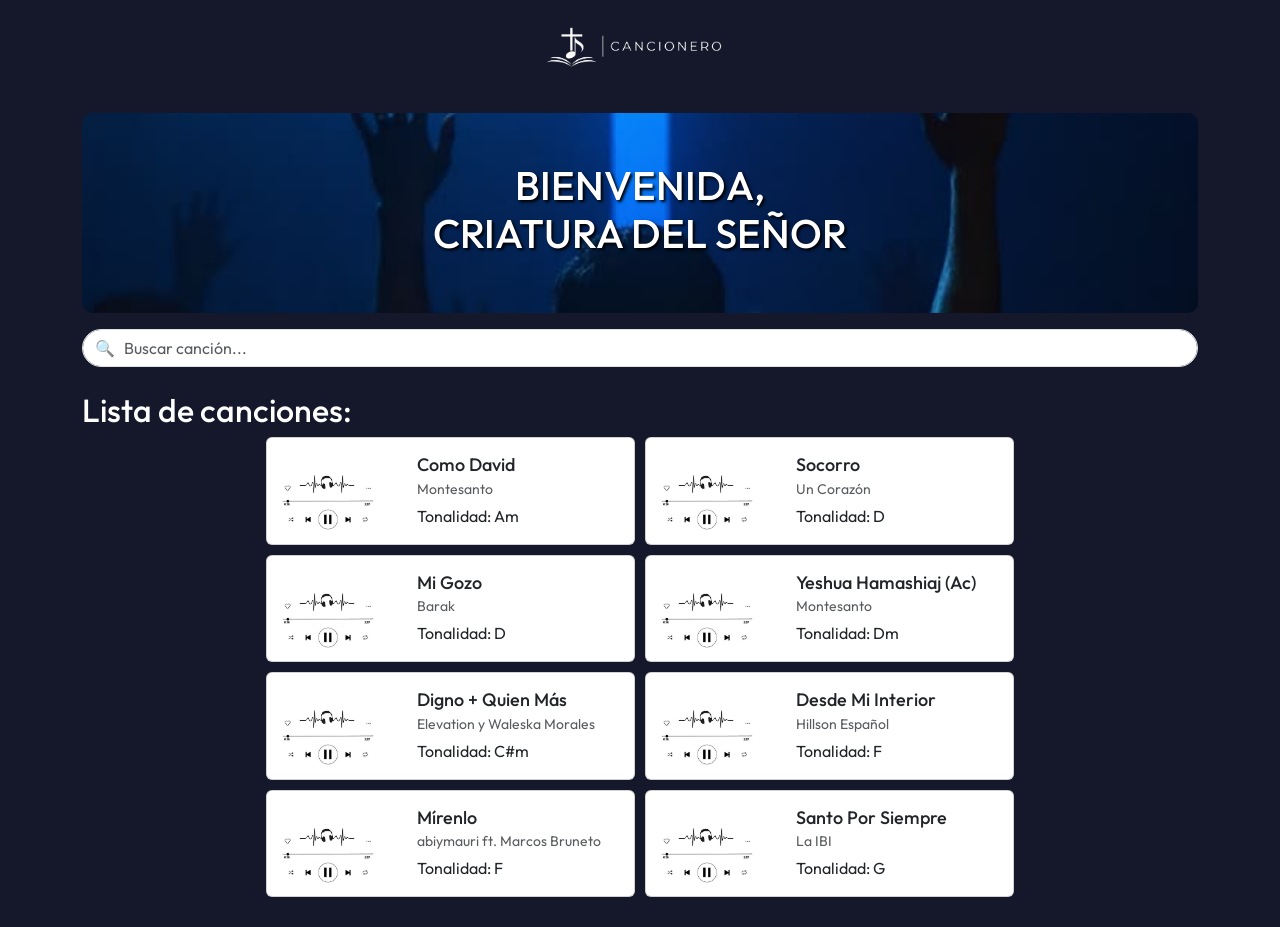
<file: index.html>
<!doctype html>
<html lang="en">

<head>
    <meta charset="UTF-8" />
    <meta name="viewport" content="width=device-width, initial-scale=1.0" />

    <!-- Tipografía -->
    <link rel="preconnect" href="https://fonts.googleapis.com">
    <link rel="preconnect" href="https://fonts.gstatic.com" crossorigin>
    <link href="https://fonts.googleapis.com/css2?family=Outfit:wght@100..900&display=swap" rel="stylesheet">

    <!-- Bootstrap -->
    <link href="https://cdn.jsdelivr.net/npm/bootstrap@5.3.8/dist/css/bootstrap.min.css" rel="stylesheet"
        integrity="sha384-sRIl4kxILFvY47J16cr9ZwB07vP4J8+LH7qKQnuqkuIAvNWLzeN8tE5YBujZqJLB" crossorigin="anonymous">


    <!-- Estilos CSS -->
    <link rel="stylesheet" href="assets/css/estilos.css">

    <title>Cancionero</title>
</head>

<body>
    <header>
        <nav class="container navbar justify-content-center">

            <a class="navbar-brand" href="#">
                <img src="assets/img/logo-cancionero.png" alt="">
            </a>

        </nav>
    </header>
    <main>
        <section id="hero" class="container text-center mb-3">
            <div class="hero-bg">
                <h1>Bienvenida, <br>criatura del Señor</h1>
            </div>
        </section>
        <section class="container">
            <input type="text" id="buscador" class="form-control mb-4" placeholder="🔍   Buscar canción...">
        </section>

        <section id="songs">
            <div class="container">
                <h2>Lista de canciones:</h2>

                <div class="row justify-content-center mx-1">
                    <!-- Código dinámico -->
                </div>
            </div>
        </section>
    </main>
    <footer></footer>




    <script src="assets/js/data.js"></script>
    <script src="assets/js/script.js"></script>
    <script src="https://cdn.jsdelivr.net/npm/bootstrap@5.3.8/dist/js/bootstrap.bundle.min.js"
        integrity="sha384-FKyoEForCGlyvwx9Hj09JcYn3nv7wiPVlz7YYwJrWVcXK/BmnVDxM+D2scQbITxI"
        crossorigin="anonymous"></script>
</body>



</html>
</file>
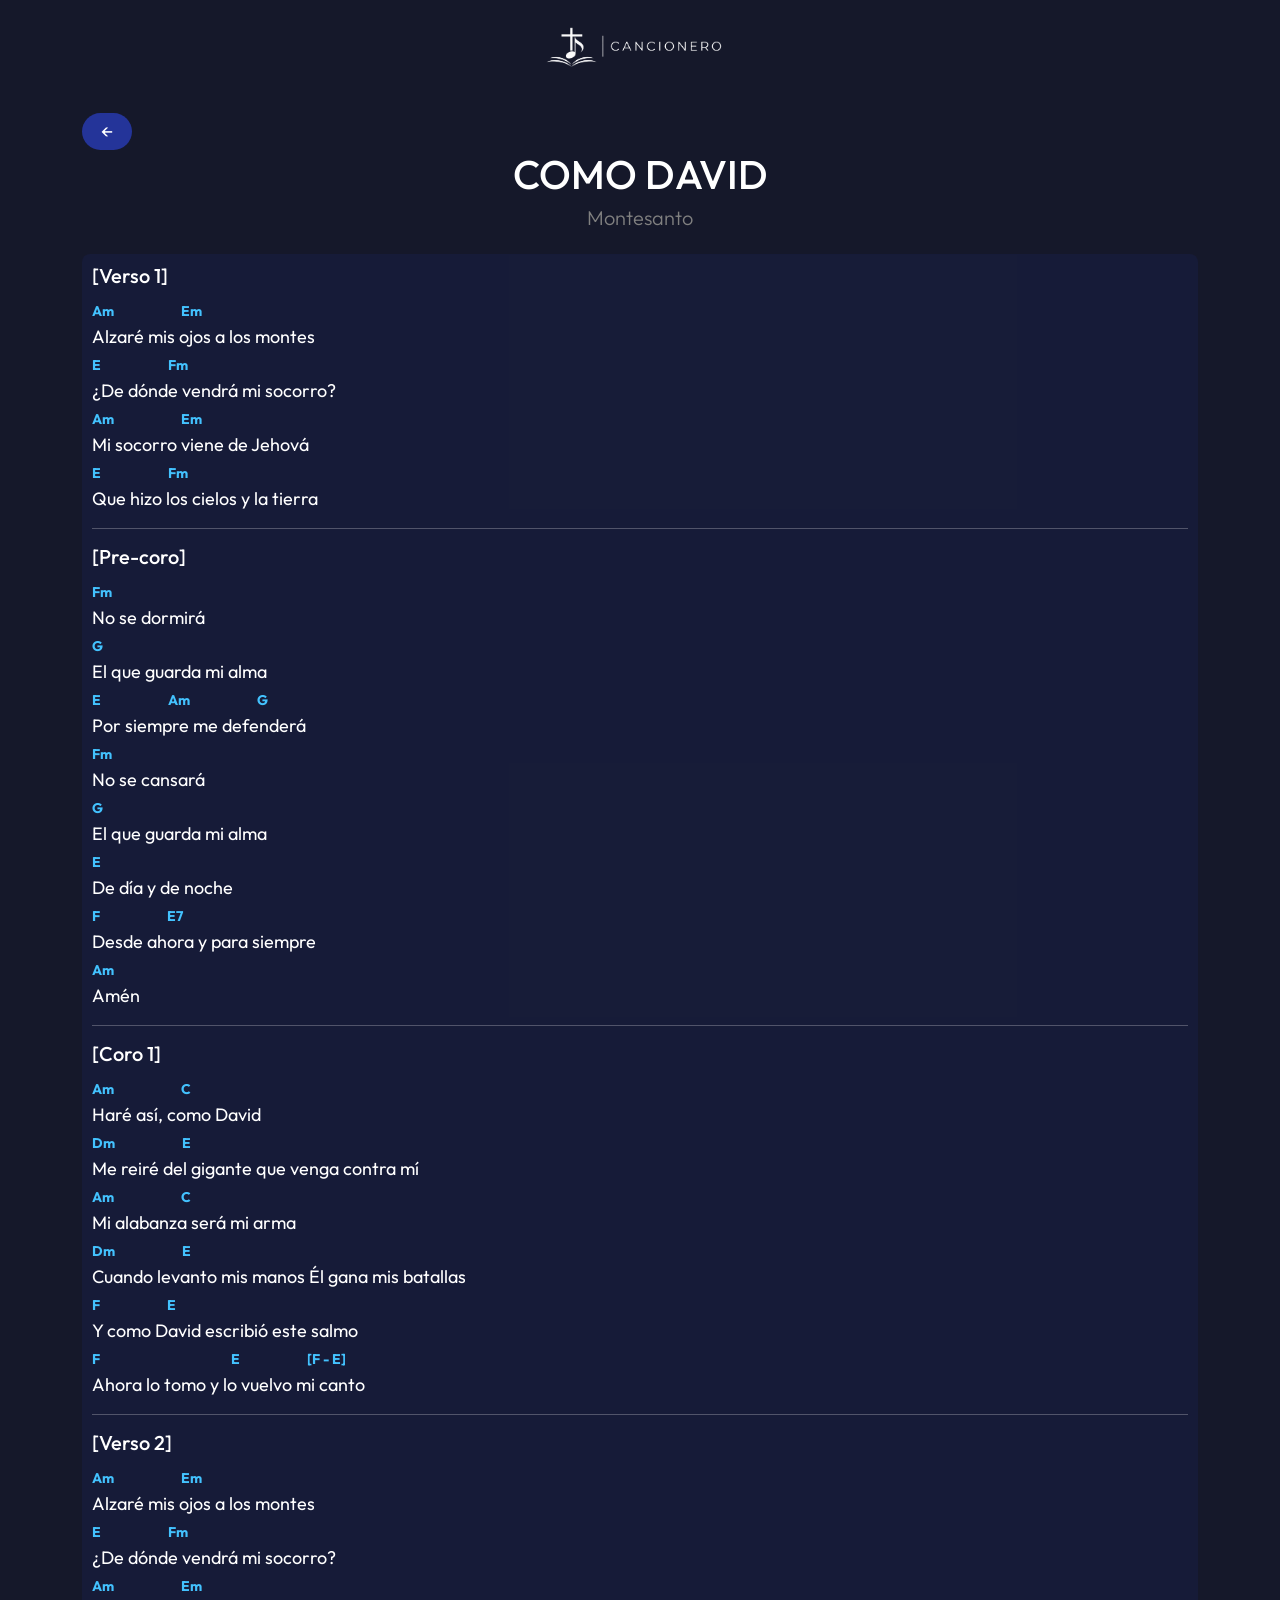
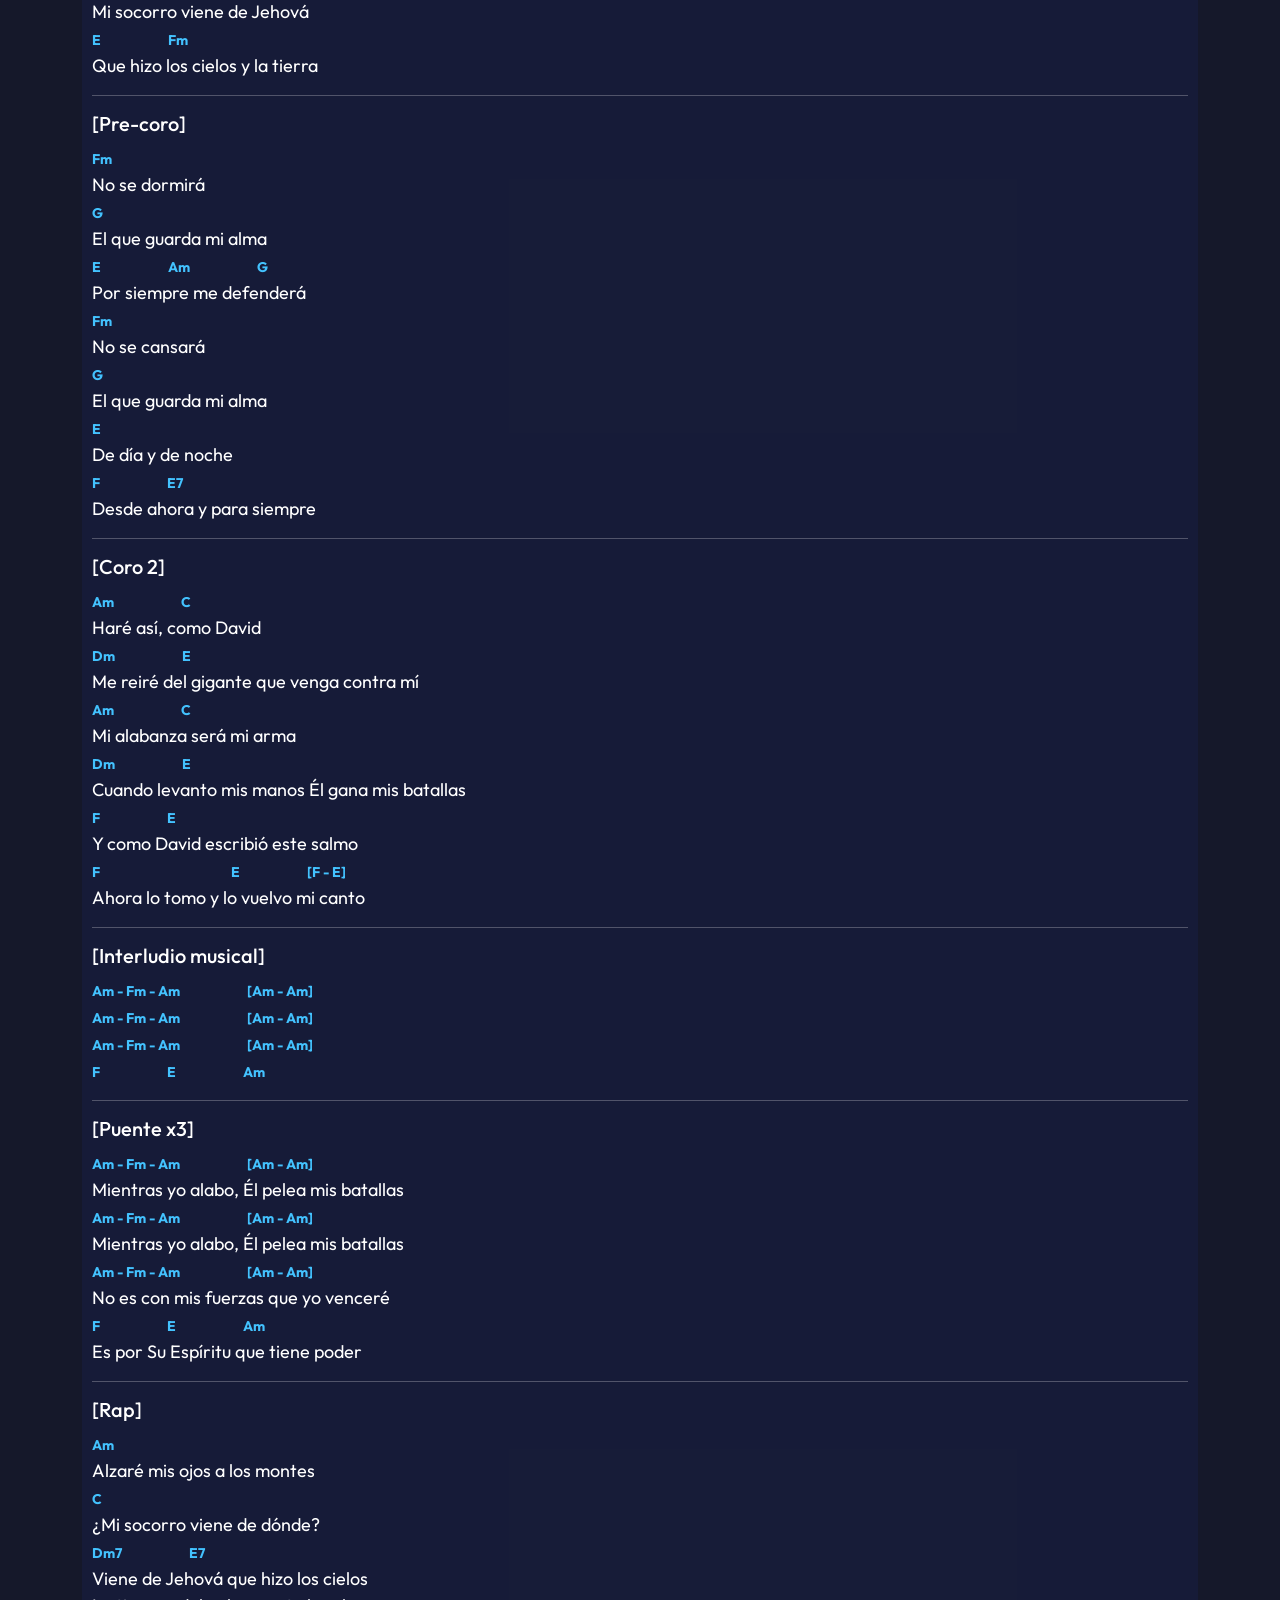
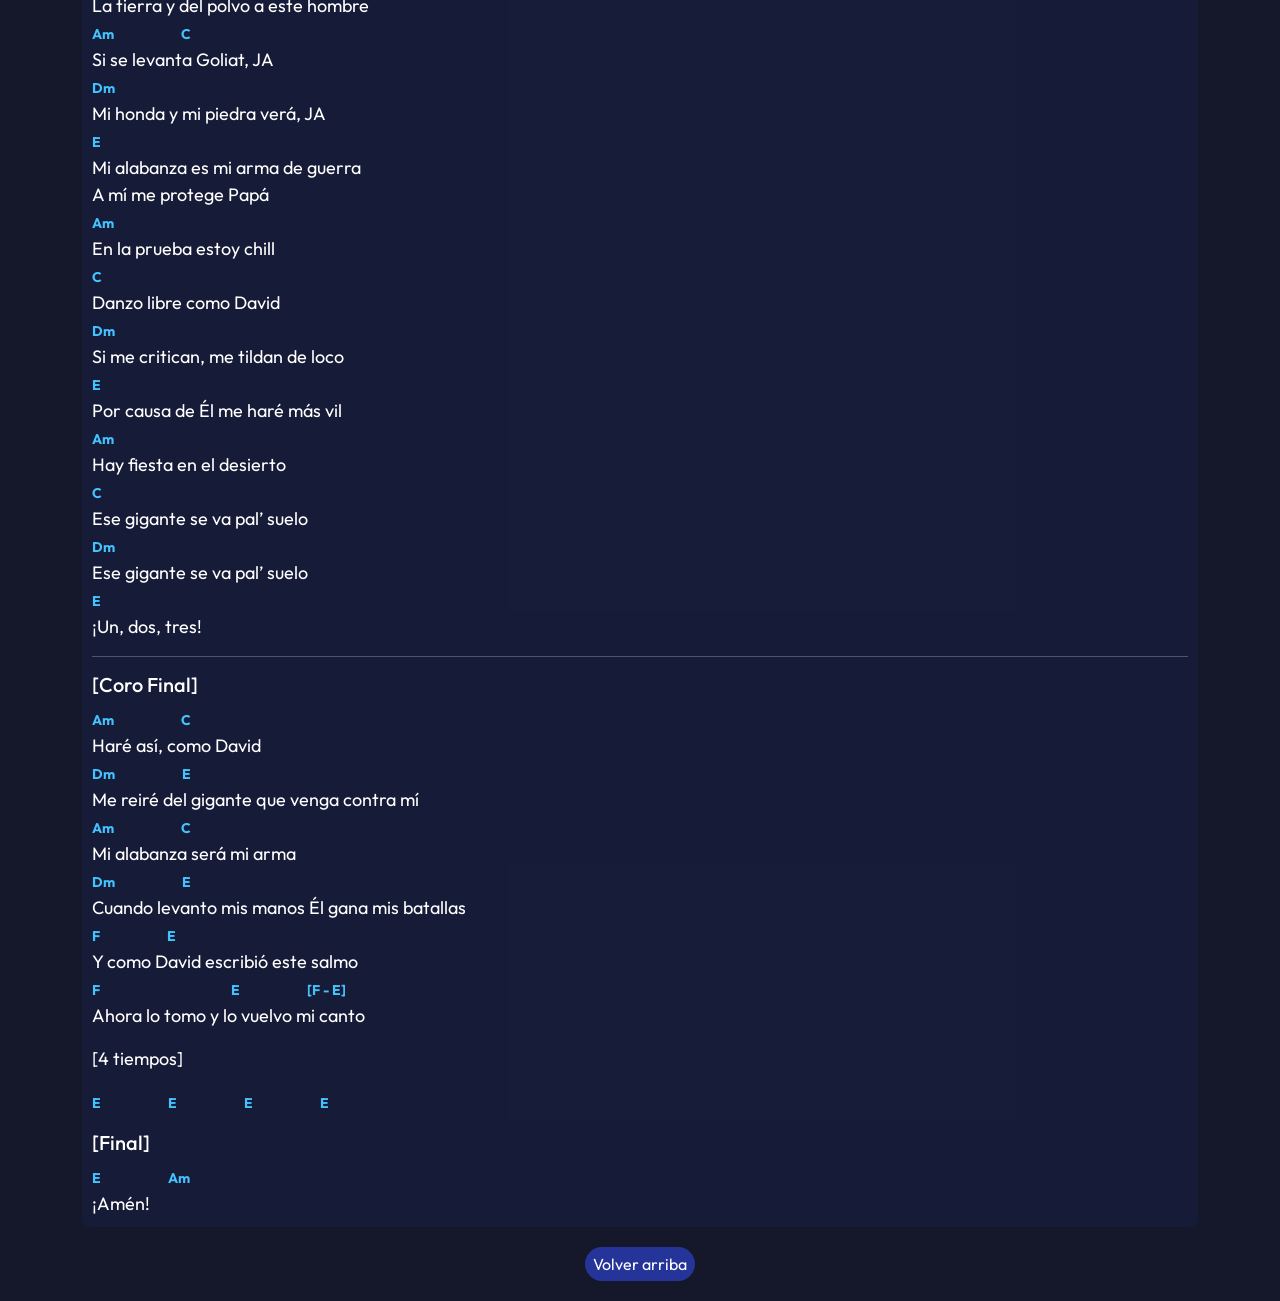
<file: pages/como-david.html>
<!doctype html>
<html lang="en">

<head>
    <meta charset="UTF-8" />
    <meta name="viewport" content="width=device-width, initial-scale=1.0" />

    <!-- Tipografía -->
    <link rel="preconnect" href="https://fonts.googleapis.com">
    <link rel="preconnect" href="https://fonts.gstatic.com" crossorigin>
    <link href="https://fonts.googleapis.com/css2?family=Outfit:wght@100..900&display=swap" rel="stylesheet">

    <!-- Bootstrap -->
    <link href="https://cdn.jsdelivr.net/npm/bootstrap@5.3.8/dist/css/bootstrap.min.css" rel="stylesheet"
        integrity="sha384-sRIl4kxILFvY47J16cr9ZwB07vP4J8+LH7qKQnuqkuIAvNWLzeN8tE5YBujZqJLB" crossorigin="anonymous">


    <!-- Estilos CSS -->
  <link rel="stylesheet" href="../assets/css/estilos.css">
    <title>Cancionero</title>
</head>

<body>
   <header>
        <nav class="container navbar justify-content-center">

            <a class="navbar-brand" href="../index.html">
                <img src="../assets/img/logo-cancionero.png" alt="">
            </a>

        </nav>
    </header>
    <main id="como-david" class="canciones container">
        <div class="d-flex justify-content-center btn-volver text-center">
            <a href="../index.html">←</a>
        </div>
        <div class="mb-4 canciones-titulos">
            <h1>COMO DAVID</h1>
            <h5>Montesanto</h5>
        </div>

        <div class="letras">
            <h5>[Verso 1]</h5>
            <p>
                <strong>Am <span></span> Em</strong> <br>

                Alzaré mis ojos a los montes <br>
                <strong>E <span></span> Fm</strong><br>

                ¿De dónde vendrá mi socorro?<br>
                <strong>Am <span></span>Em</strong> <br>
                Mi socorro viene de Jehová<br>
                <strong>E <span></span>Fm</strong><br>
                Que hizo los cielos y la tierra
            </p>
            <hr>
            <h5>[Pre-coro]</h5>
            <p>
                <strong>Fm</strong> <br>
                No se dormirá<br>
                <strong> G</strong> <br>
                El que guarda mi alma <br>


                <strong> E <span></span> Am <span></span>G</strong> <br>
                Por siempre me defenderá <br>
                <strong> Fm</strong> <br>
                No se cansará <br>
                <strong>G</strong> <br>
                El que guarda mi alma <br>
                <strong>E</strong> <br>
                De día y de noche <br>
                <strong>F <span></span> E7</strong><br>
                Desde ahora y para siempre <br>
                <strong>Am</strong> <br>
                Amén
            </p>
            <hr>
            <h5>[Coro 1]</h5>
            <p>
                <strong> Am <span></span> C</strong> <br>
                Haré así, como David <br>
                <strong> Dm <span></span> E</strong> <br>
                Me reiré del gigante que venga contra mí <br>
                <strong>Am <span></span> C</strong> <br>
                Mi alabanza será mi arma <br>
                <strong> Dm <span></span> E</strong><br>
                Cuando levanto mis manos Él gana mis batallas <br>
                <strong>F <span></span> E</strong> <br>
                Y como David escribió este salmo <br>
                <strong>F <span></span> <span></span> E <span></span>[F - E]</strong> <br>
                Ahora lo tomo y lo vuelvo mi canto
            </p>
            <hr>
            <h5>[Verso 2]</h5>
            <p>
                <strong>Am <span></span> Em</strong> <br>

                Alzaré mis ojos a los montes <br>
                <strong>E <span></span> Fm</strong><br>

                ¿De dónde vendrá mi socorro?<br>
                <strong>Am <span></span>Em</strong> <br>
                Mi socorro viene de Jehová<br>
                <strong>E <span></span>Fm</strong><br>
                Que hizo los cielos y la tierra
            </p>
            <hr>
            <h5>[Pre-coro]</h5>
            <p>
                <strong>Fm</strong> <br>
                No se dormirá<br>
                <strong> G</strong> <br>
                El que guarda mi alma <br>


                <strong> E <span></span> Am <span></span>G</strong> <br>
                Por siempre me defenderá <br>
                <strong> Fm</strong> <br>
                No se cansará <br>
                <strong>G</strong> <br>
                El que guarda mi alma <br>
                <strong>E</strong> <br>
                De día y de noche <br>
                <strong>F <span></span> E7</strong><br>
                Desde ahora y para siempre
            </p>
            <hr>
            <h5>[Coro 2]</h5>
            <p>
                <strong> Am <span></span> C</strong> <br>
                Haré así, como David <br>
                <strong> Dm <span></span> E</strong> <br>
                Me reiré del gigante que venga contra mí <br>
                <strong>Am <span></span> C</strong> <br>
                Mi alabanza será mi arma <br>
                <strong> Dm <span></span>E</strong><br>
                Cuando levanto mis manos Él gana mis batallas <br>
                <strong>F <span></span> E</strong> <br>
                Y como David escribió este salmo <br>
                <strong>F <span></span> <span></span> E <span></span>[F - E]</strong> <br>
                Ahora lo tomo y lo vuelvo mi canto
            </p>
            <hr>
            <h5>[Interludio musical]</h5>
            <p>
                <strong>Am - Fm - Am <span></span> [Am - Am]</strong><br>
                <strong>Am - Fm - Am <span></span> [Am - Am]</strong><br>
                <strong>Am - Fm - Am <span></span> [Am - Am]</strong><br>
                <strong>F <span></span> E <span></span> Am</strong>
            </p>
            <hr>
            <h5>[Puente x3]</h5>
            <p>
                <strong>Am - Fm - Am <span></span> [Am - Am]</strong><br>
                Mientras yo alabo, Él pelea mis batallas <br>
                <strong>Am - Fm - Am <span></span> [Am - Am]</strong><br>
                Mientras yo alabo, Él pelea mis batallas <br>
                <strong>Am - Fm - Am <span></span> [Am - Am]</strong><br>
                No es con mis fuerzas que yo venceré <br>
                <strong>F <span></span> E <span></span> Am</strong> <br>
                Es por Su Espíritu que tiene poder
            </p>
            <hr>
            <h5>[Rap]</h5>
            <p>
                <strong> Am</strong> <br>
                Alzaré mis ojos a los montes <br>
                <strong> C</strong> <br>
                ¿Mi socorro viene de dónde? <br>
                <strong> Dm7 <span></span> E7</strong> <br>
                Viene de Jehová que hizo los cielos <br>
                La tierra y del polvo a este hombre <br>
                <strong> Am <span></span> C</strong> <br>
                Si se levanta Goliat, JA <br>
                <strong>Dm</strong><br>
                Mi honda y mi piedra verá, JA <br>
                <strong> E</strong><br>
                Mi alabanza es mi arma de guerra <br>
                A mí me protege Papá<br>
                <strong> Am</strong> <br>
                En la prueba estoy chill <br>
                <strong> C</strong> <br>
                Danzo libre como David <br>
                <strong>Dm</strong><br>
                Si me critican, me tildan de loco <br>
                <strong> E</strong><br>
                Por causa de Él me haré más vil <br>
                <strong> Am</strong> <br>
                Hay fiesta en el desierto <br>
                <strong> C</strong> <br>
                Ese gigante se va pal’ suelo <br>
                <strong>Dm</strong><br>
                Ese gigante se va pal’ suelo <br>
                <strong> E</strong><br>
                ¡Un, dos, tres!
            </p>
            <hr>
            <h5>[Coro Final]</h5>
            <p>
                <strong> Am <span></span> C</strong> <br>
                Haré así, como David <br>
                <strong> Dm <span></span> E</strong> <br>
                Me reiré del gigante que venga contra mí <br>
                <strong>Am <span></span> C</strong> <br>
                Mi alabanza será mi arma <br>
                <strong> Dm <span></span> E</strong><br>
                Cuando levanto mis manos Él gana mis batallas <br>
                <strong>F <span></span> E</strong> <br>
                Y como David escribió este salmo <br>
                <strong>F <span></span> <span></span> E <span></span>[F - E]</strong> <br>
                Ahora lo tomo y lo vuelvo mi canto
            </p>
            <p>[4 tiempos]</p>
            <p> <strong> E <span></span> E <span></span> E <span></span>E</strong></p>
            <h5>[Final]</h5>
            <strong>E <span></span>Am</strong> <br>
            ¡Amén!

        </div>













    </main>
    <footer class="d-flex justify-content-center">

        <a class="btn-arriba" href="como-david.html">Volver arriba</a>
    </footer>
</body>

</html>
</file>
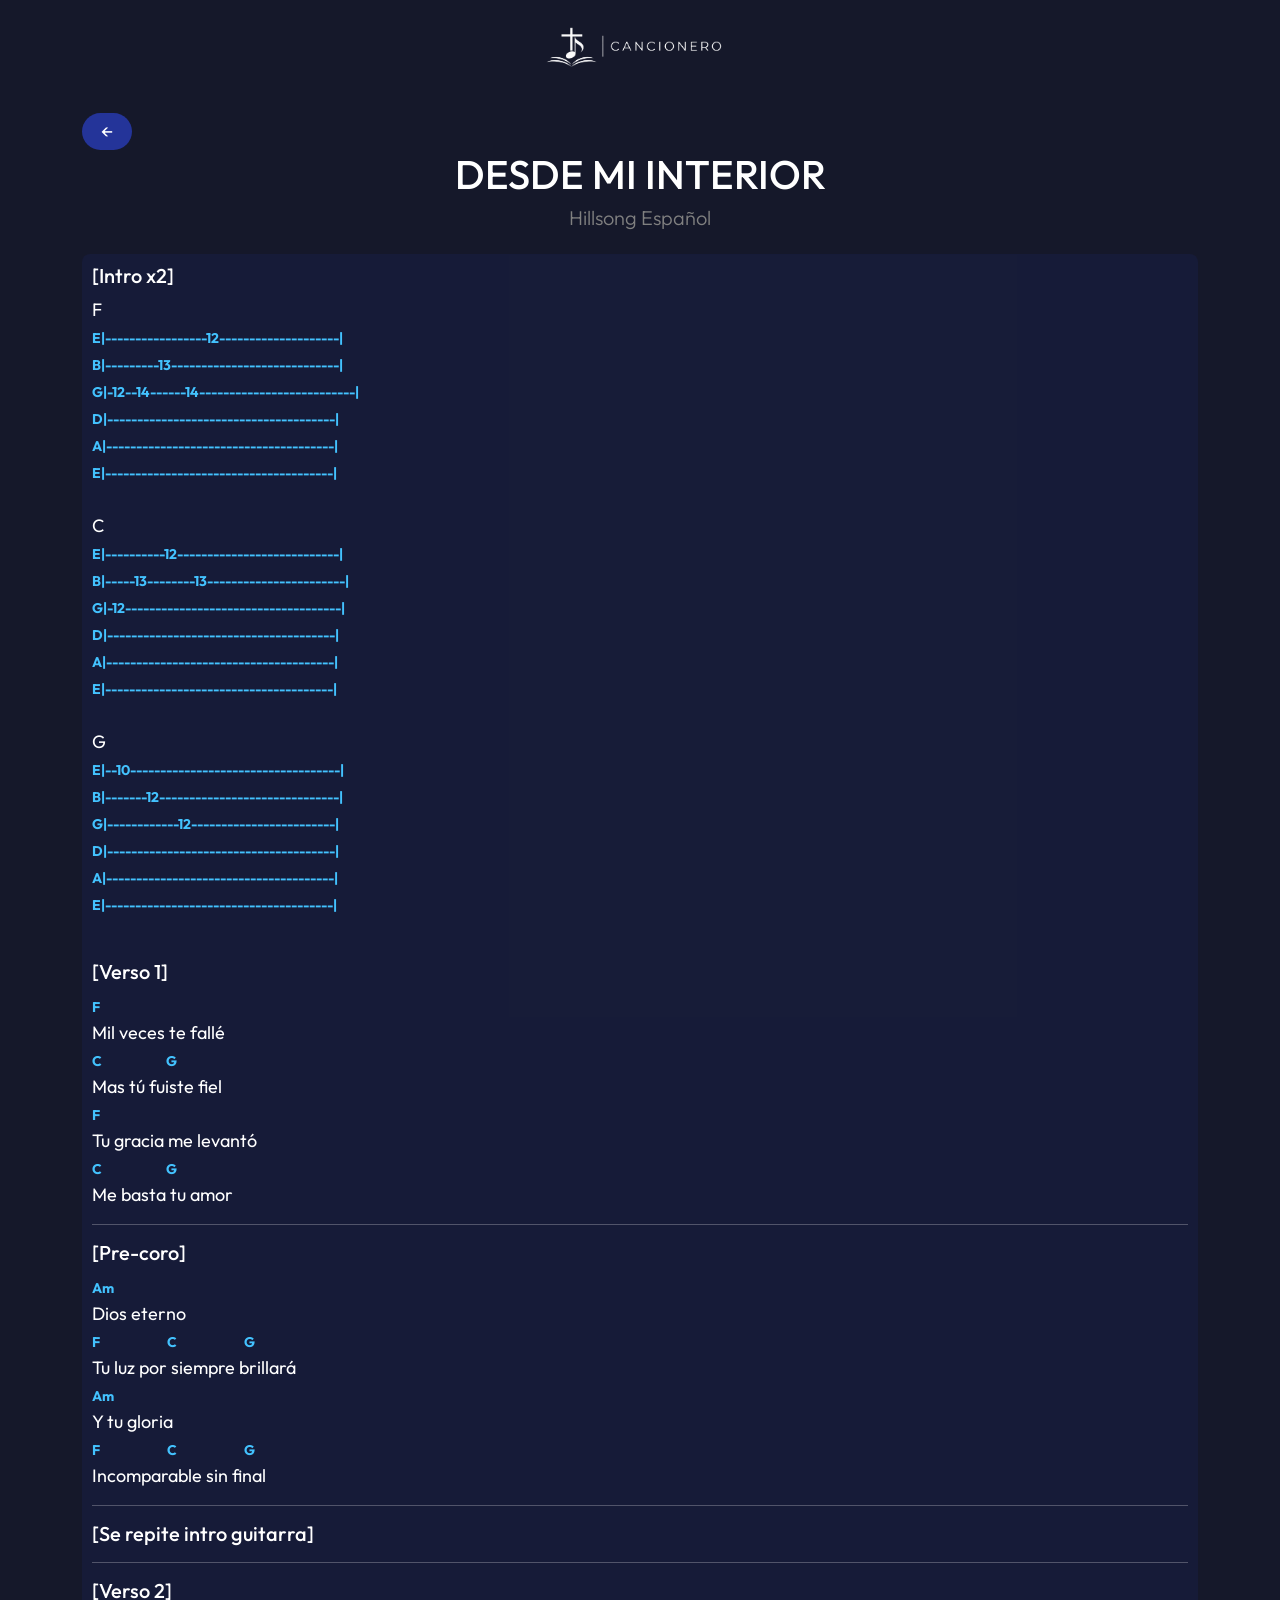
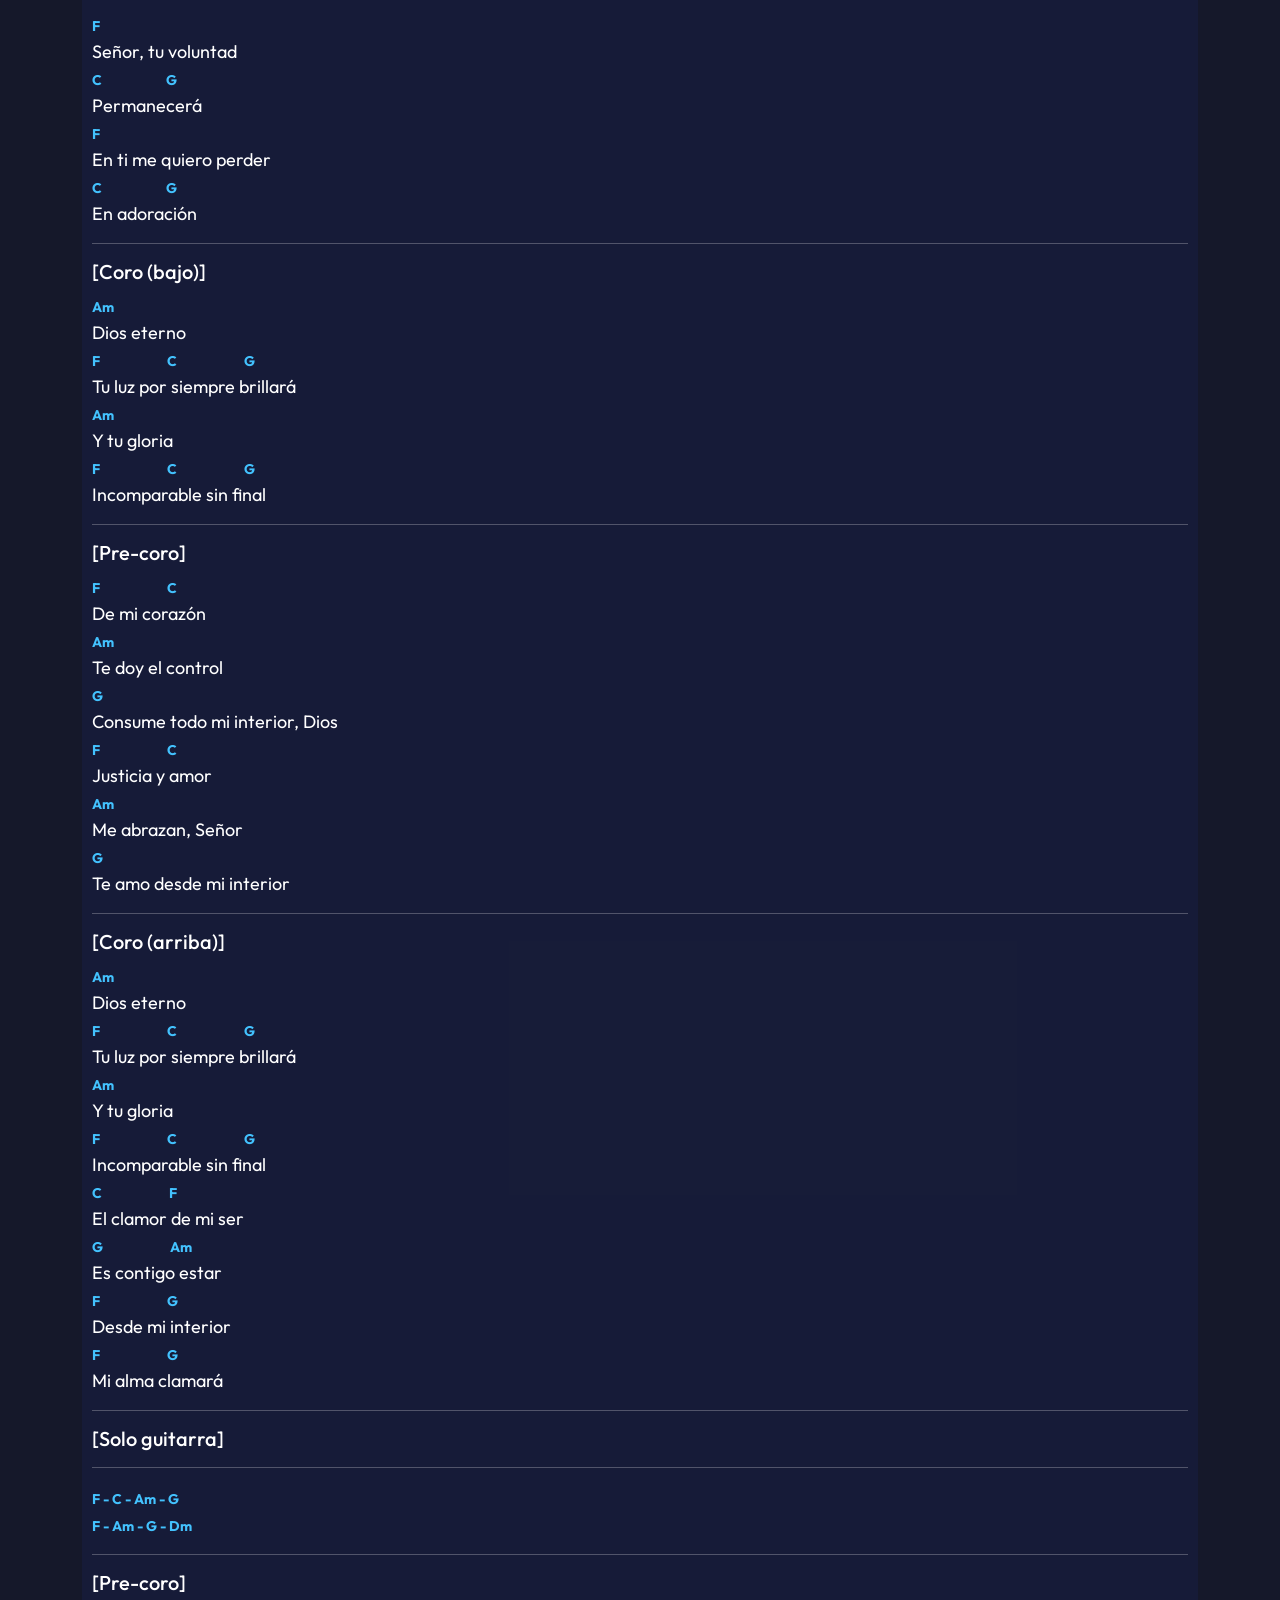
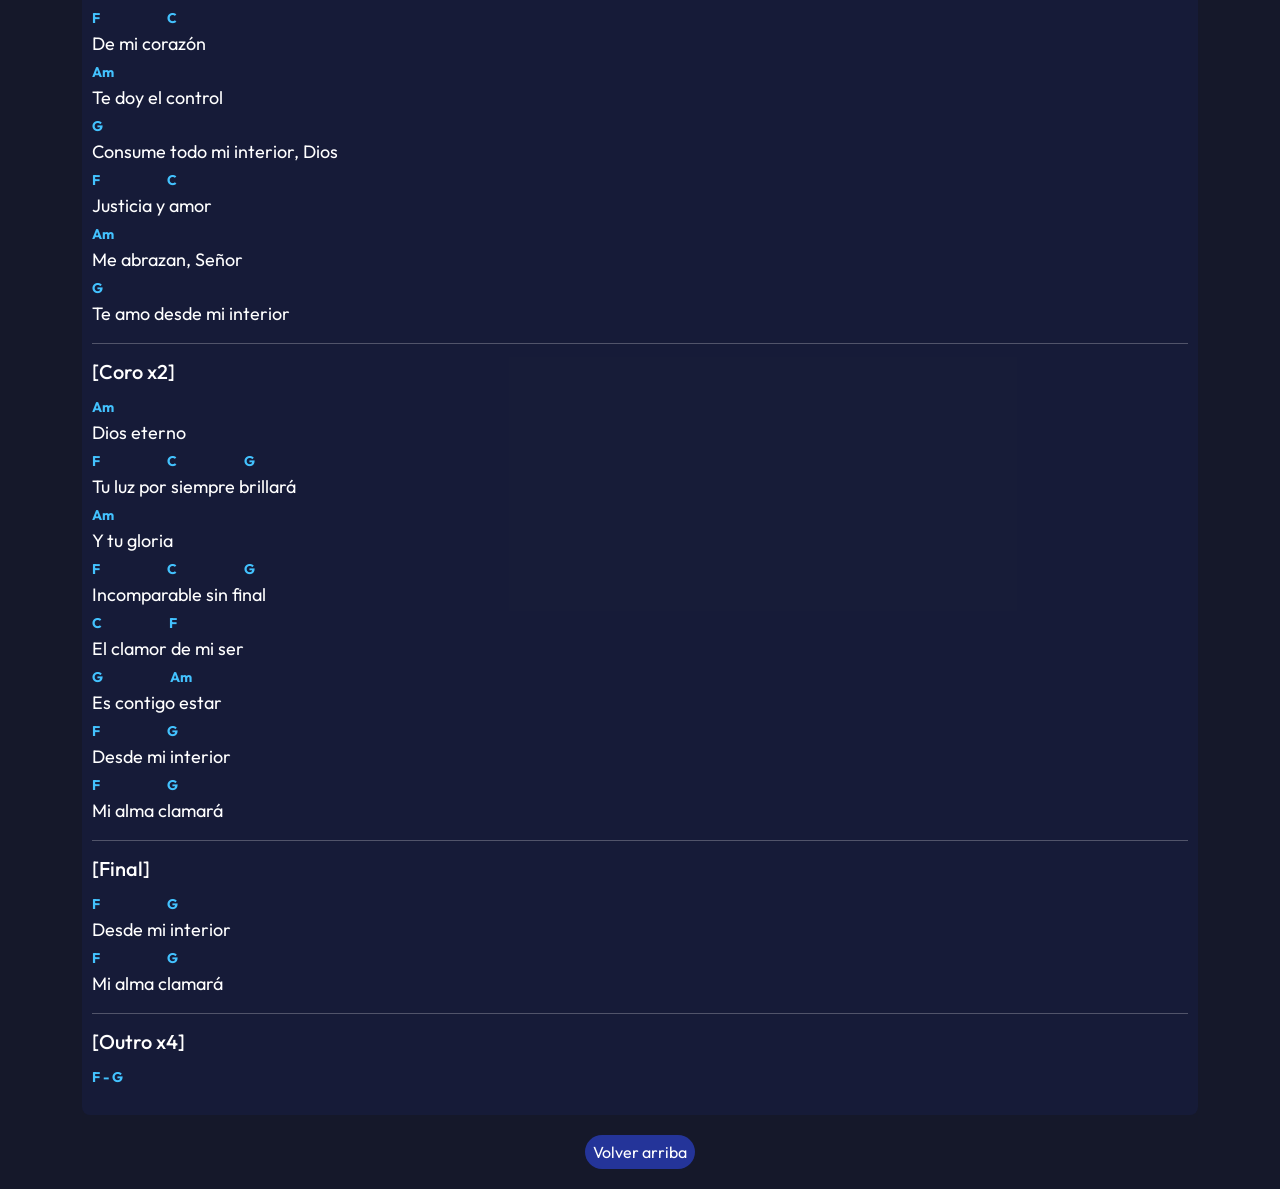
<file: pages/desde-mi-interior.html>
<!doctype html>
<html lang="en">

<head>
    <meta charset="UTF-8" />
    <meta name="viewport" content="width=device-width, initial-scale=1.0" />

    <!-- Tipografía -->
    <link rel="preconnect" href="https://fonts.googleapis.com">
    <link rel="preconnect" href="https://fonts.gstatic.com" crossorigin>
    <link href="https://fonts.googleapis.com/css2?family=Outfit:wght@100..900&display=swap" rel="stylesheet">

    <!-- Bootstrap -->
    <link href="https://cdn.jsdelivr.net/npm/bootstrap@5.3.8/dist/css/bootstrap.min.css" rel="stylesheet"
        integrity="sha384-sRIl4kxILFvY47J16cr9ZwB07vP4J8+LH7qKQnuqkuIAvNWLzeN8tE5YBujZqJLB" crossorigin="anonymous">


    <!-- Estilos CSS -->
    <link rel="stylesheet" href="../assets/css/estilos.css">
    <title>Cancionero</title>
</head>

<body>
    <header>
        <nav class="container navbar justify-content-center">

            <a class="navbar-brand" href="../index.html">
                <img src="../assets/img/logo-cancionero.png" alt="">
            </a>


        </nav>
    </header>
    <main id="como-david" class="canciones container">
        <div class="d-flex justify-content-center btn-volver text-center">
            <a href="../index.html">←</a>
        </div>
        <div class="mb-4 canciones-titulos">
            <h1>DESDE MI INTERIOR</h1>
            <h5>Hillsong Español</h5>
        </div>

        <div class="letras">
            <h5>[Intro x2]</h5>
            <p>
                F <br>
                <strong>

                    E|-----------------12--------------------|<br>
                    B|---------13----------------------------|<br>
                    G|-12--14------14--------------------------|<br>
                    D|--------------------------------------|<br>
                    A|--------------------------------------|<br>
                    E|--------------------------------------|<br>

                </strong> <br>
                C<br>
                <strong>

                    E|----------12---------------------------|<br>
                    B|-----13--------13-----------------------|<br>
                    G|-12------------------------------------|<br>
                    D|--------------------------------------|<br>
                    A|--------------------------------------|<br>
                    E|--------------------------------------|<br>

                </strong> <br>
                G <br>
                <strong>

                    E|--10-----------------------------------|<br>
                    B|-------12------------------------------|<br>
                    G|------------12------------------------|<br>
                    D|--------------------------------------|<br>
                    A|--------------------------------------|<br>
                    E|--------------------------------------|<br>

                </strong> <br>
            </p>
            <h5>[Verso 1]</h5>
            <p>
                <strong>F</strong> <br>
                Mil veces te fallé<br>
                <strong>C<span></span>G</strong><br>
                Mas tú fuiste fiel<br>
                <strong>F</strong> <br>
                Tu gracia me levantó<br>
                <strong>C<span></span>G</strong><br>
                Me basta tu amor
            </p>
            <hr>
            <h5>[Pre-coro]</h5>
            <p>
                <strong>Am</strong> <br>
                Dios eterno<br>
                <strong> F <span></span>C <span></span>G</strong> <br>
                Tu luz por siempre brillará<br>

                <strong>Am</strong> <br>
                Y tu gloria<br>
                <strong> F <span></span>C <span></span>G</strong> <br>
                Incomparable sin final<br>
            </p>
            <hr>

            <h5>[Se repite intro guitarra]</h5>
            <hr>
            <h5>[Verso 2]</h5>
            <p>
                <strong>F</strong> <br>
                Señor, tu voluntad<br>
                <strong>C<span></span>G</strong><br>
                Permanecerá<br>
                <strong>F</strong> <br>
                En ti me quiero perder<br>
                <strong>C<span></span>G</strong><br>
                En adoración
            </p>
            <hr>
            <h5>[Coro (bajo)]</h5>
            <p>
                <strong>Am</strong> <br>
                Dios eterno<br>
                <strong> F <span></span>C <span></span>G</strong> <br>
                Tu luz por siempre brillará<br>

                <strong>Am</strong> <br>
                Y tu gloria<br>
                <strong> F <span></span>C <span></span>G</strong> <br>
                Incomparable sin final<br>
            </p>
            <hr>

            <h5>[Pre-coro]</h5>
            <p>
                <strong>F <span></span>C</strong> <br>
                De mi corazón<br>
                <strong> Am</strong> <br>
                Te doy el control<br>
                <strong>G</strong> <br>
                Consume todo mi interior, Dios<br>
                <strong>F <span></span>C</strong> <br>
                Justicia y amor<br>
                <strong> Am</strong> <br>
                Me abrazan, Señor<br>
                <strong>G</strong> <br>
                Te amo desde mi interior<br>

            </p>
            <hr>

            <h5>[Coro (arriba)]</h5>
            <p>
                <strong>Am</strong> <br>
                Dios eterno<br>
                <strong> F <span></span>C <span></span>G</strong> <br>
                Tu luz por siempre brillará<br>

                <strong>Am</strong> <br>
                Y tu gloria<br>
                <strong> F <span></span>C <span></span>G</strong> <br>
                Incomparable sin final<br>
                <strong>C <span></span>F</strong><br>
                El clamor de mi ser <br>
                <strong>G <span></span>Am</strong> <br>
                Es contigo estar <br>
                <strong>F <span></span>G</strong><br>
                Desde mi interior <br>
                <strong>F <span></span>G</strong> <br>
                Mi alma clamará
            </p>
            <hr>
            <h5>[Solo guitarra]</h5>
            <hr>
            <p>
                <strong>F - C - Am - G</strong> <br>
                <strong>F - Am - G - Dm</strong>
            </p>
            <hr>

            <h5>[Pre-coro]</h5>
            <p>
                <strong>F <span></span>C</strong> <br>
                De mi corazón<br>
                <strong> Am</strong> <br>
                Te doy el control<br>
                <strong>G</strong> <br>
                Consume todo mi interior, Dios<br>
                <strong>F <span></span>C</strong> <br>
                Justicia y amor<br>
                <strong> Am</strong> <br>
                Me abrazan, Señor<br>
                <strong>G</strong> <br>
                Te amo desde mi interior<br>

            </p>
            <hr>

            <h5>[Coro x2]</h5>
            <p>
                <strong>Am</strong> <br>
                Dios eterno<br>
                <strong> F <span></span>C <span></span>G</strong> <br>
                Tu luz por siempre brillará<br>

                <strong>Am</strong> <br>
                Y tu gloria<br>
                <strong> F <span></span>C <span></span>G</strong> <br>
                Incomparable sin final<br>
                <strong>C <span></span>F</strong><br>
                El clamor de mi ser <br>
                <strong>G <span></span>Am</strong> <br>
                Es contigo estar <br>
                <strong>F <span></span>G</strong><br>
                Desde mi interior <br>
                <strong>F <span></span>G</strong> <br>
                Mi alma clamará
            </p>

            <hr>

            <h5>[Final]</h5>
            <strong>F <span></span>G</strong><br>
            Desde mi interior <br>
            <strong>F <span></span>G</strong> <br>
            Mi alma clamará

            <hr>

            <h5>[Outro x4]</h5>
            <p><strong>F - G</strong></p>
        </div>













    </main>
    <footer class="d-flex justify-content-center">

        <a class="btn-arriba" href="desde-mi-interior.html">Volver arriba</a>
    </footer>
</body>

</html>
</file>
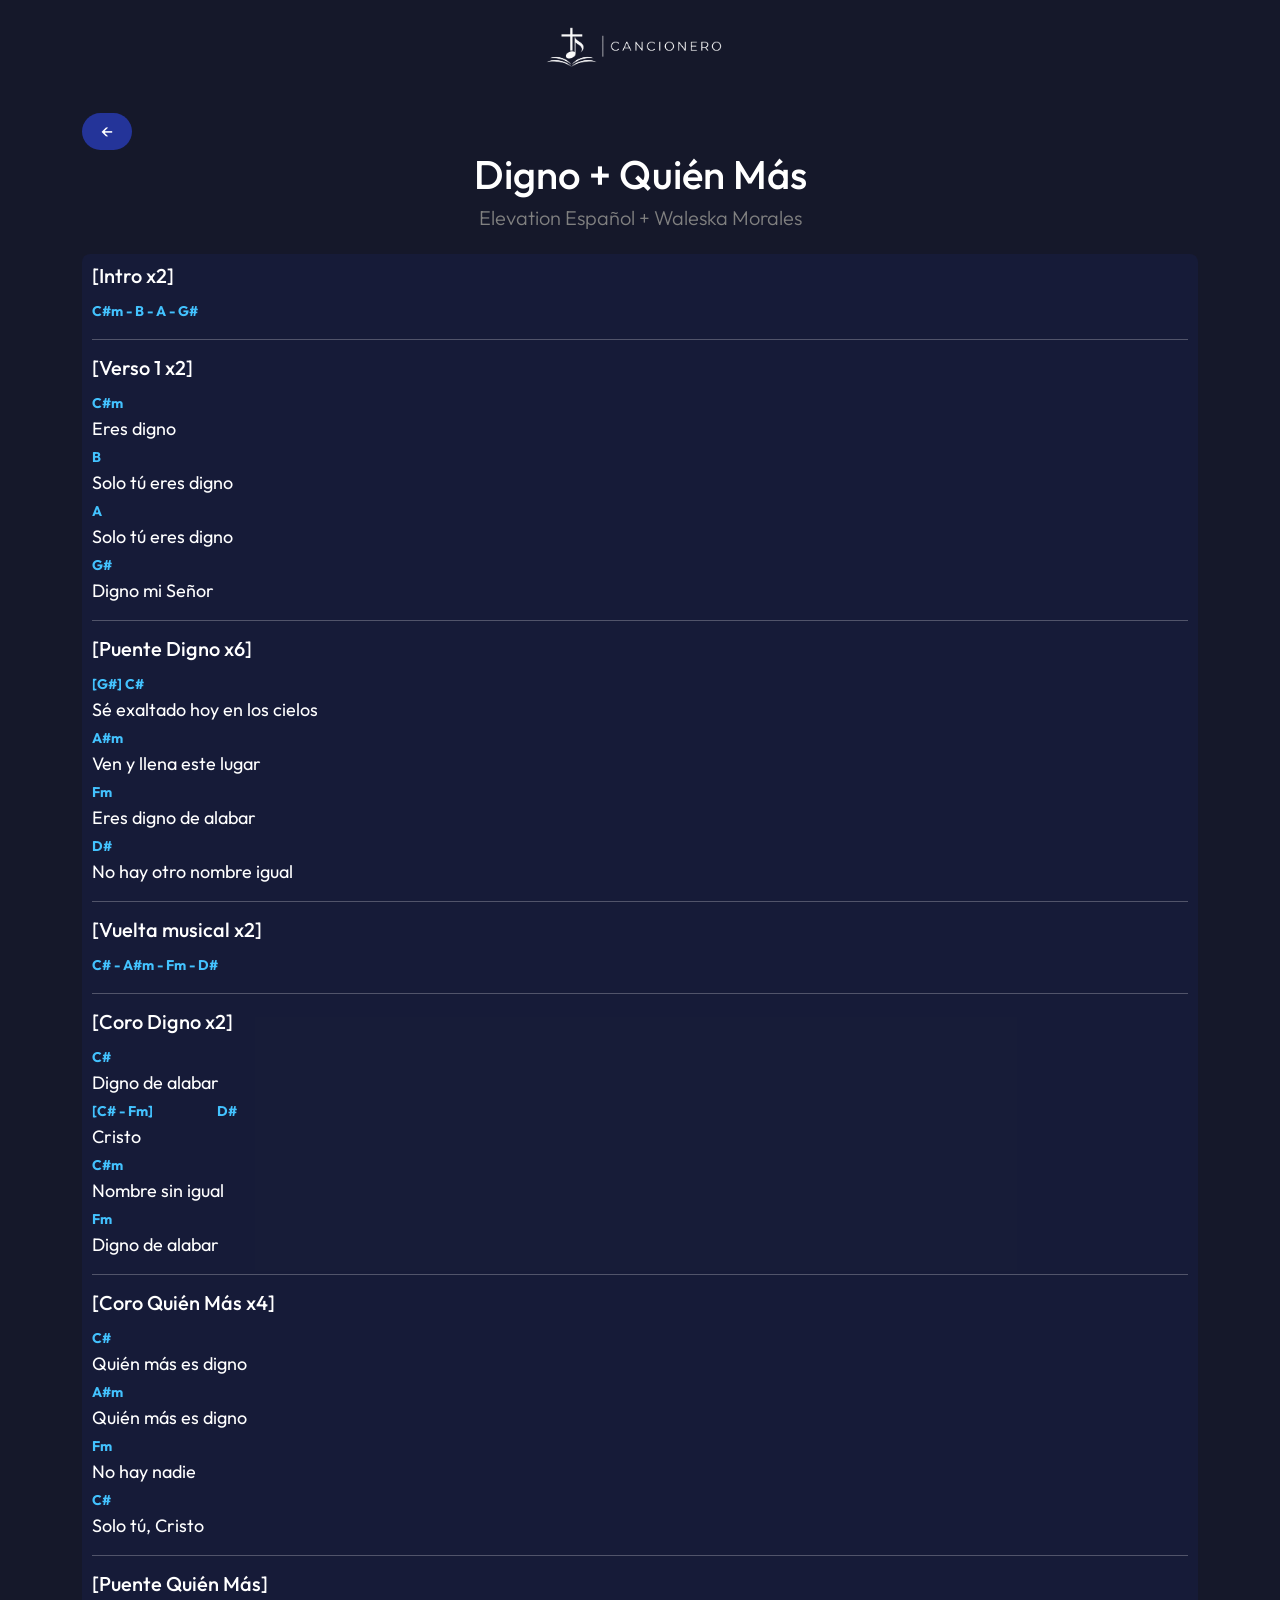
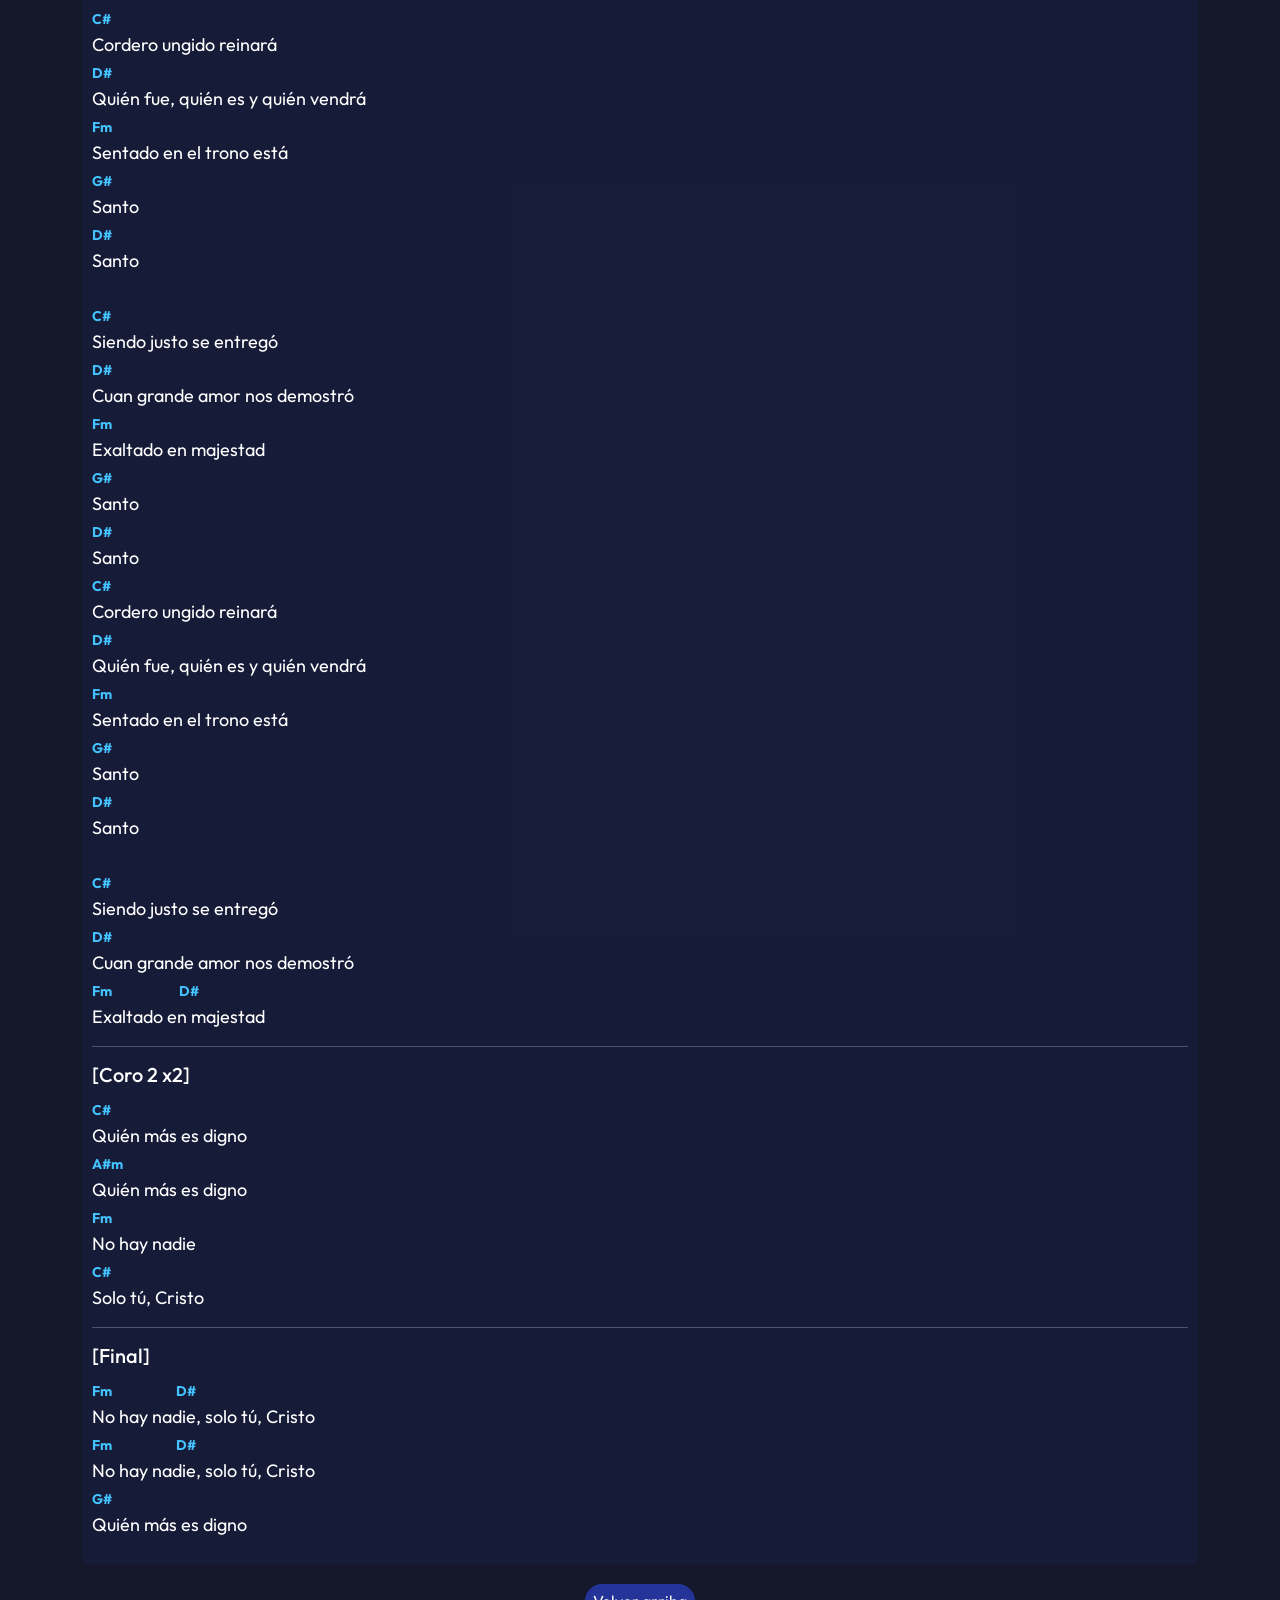
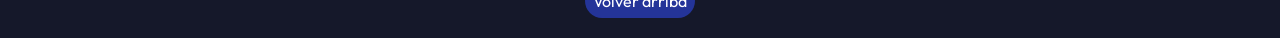
<file: pages/digno-quienMas.html>
<!doctype html>
<html lang="en">

<head>
    <meta charset="UTF-8" />
    <meta name="viewport" content="width=device-width, initial-scale=1.0" />

    <!-- Tipografía -->
    <link rel="preconnect" href="https://fonts.googleapis.com">
    <link rel="preconnect" href="https://fonts.gstatic.com" crossorigin>
    <link href="https://fonts.googleapis.com/css2?family=Outfit:wght@100..900&display=swap" rel="stylesheet">

    <!-- Bootstrap -->
    <link href="https://cdn.jsdelivr.net/npm/bootstrap@5.3.8/dist/css/bootstrap.min.css" rel="stylesheet"
        integrity="sha384-sRIl4kxILFvY47J16cr9ZwB07vP4J8+LH7qKQnuqkuIAvNWLzeN8tE5YBujZqJLB" crossorigin="anonymous">


    <!-- Estilos CSS -->
    <link rel="stylesheet" href="../assets/css/estilos.css">
    <title>Cancionero</title>
</head>

<body>
    <header>
        <nav class="container navbar justify-content-center">

            <a class="navbar-brand" href="../index.html">
                <img src="../assets/img/logo-cancionero.png" alt="">
            </a>


        </nav>
    </header>
    <main id="como-david" class="canciones container">
        <div class="d-flex justify-content-center btn-volver text-center">
            <a href="../index.html">←</a>
        </div>
        <div class="mb-4 canciones-titulos">
            <h1>Digno + Quién Más</h1>
            <h5>Elevation Español + Waleska Morales</h5>
        </div>

        <div class="letras">

            <h5>[Intro x2]</h5>
            <strong>C#m - B - A - G#</strong> <br>
            <hr>
            <h5>[Verso 1 x2]</h5>
            <p>
                <strong>C#m</strong> <br>

                Eres digno <br>
                <strong>B</strong><br>
                Solo tú eres digno<br>
                <strong>A</strong> <br>
                Solo tú eres digno<br>
                <strong>G#</strong><br>
                Digno mi Señor
            </p>

            <hr>

            <h5>[Puente Digno x6]</h5>
            <p>
                <strong>[G#] C#</strong> <br>
                Sé exaltado hoy en los cielos<br>
                <strong>A#m</strong> <br>
                Ven y llena este lugar<br>
                <strong>Fm</strong> <br>
                Eres digno de alabar<br>
                <strong>D#</strong> <br>
                No hay otro nombre igual<br>
            </p>
            <hr>
            <h5>[Vuelta musical x2]</h5>
            <strong>C# - A#m - Fm - D#</strong>
            <hr>
            <h5>[Coro Digno x2]</h5>
            <p>
                <strong>C#</strong> <br>
                Digno de alabar <br>
                <strong> [C# - Fm]<span></span>D#</strong> <br>
                Cristo<br>
                <strong>C#m</strong> <br>
                Nombre sin igual<br>
                <strong>Fm</strong><br>
                Digno de alabar<br>
            </p>
            <hr>
            <h5>[Coro Quién Más x4]</h5>
            <p>
                <strong>C#</strong> <br>

                Quién más es digno<br>
                <strong>A#m</strong><br>

                Quién más es digno<br>
                <strong>Fm</strong> <br>
                No hay nadie<br>
                <strong>C#</strong><br>
                Solo tú, Cristo
            </p>
            <hr>
            <h5>[Puente Quién Más]</h5>
            <p>
                <strong>C#</strong> <br>
                Cordero ungido reinará<br>
                <strong>D#</strong> <br>
                Quién fue, quién es y quién vendrá<br>
                <strong>Fm</strong> <br>
                Sentado en el trono está<br>
                <strong>G#</strong> <br>
                Santo<br>
                <strong>D#</strong> <br>
                Santo<br>
                <br>
                <strong>C#</strong> <br>
                Siendo justo se entregó<br>
                <strong>D#</strong> <br>
                Cuan grande amor nos demostró<br>
                <strong>Fm</strong> <br>
                Exaltado en majestad<br>
                <strong>G#</strong> <br>
                Santo<br>
                <strong>D#</strong> <br>
                Santo<br>
                <strong>C#</strong> <br>
                Cordero ungido reinará<br>
                <strong>D#</strong> <br>
                Quién fue, quién es y quién vendrá<br>
                <strong>Fm</strong> <br>
                Sentado en el trono está<br>
                <strong>G#</strong> <br>
                Santo<br>
                <strong>D#</strong> <br>
                Santo<br>
                <br>
                <strong>C#</strong> <br>
                Siendo justo se entregó<br>
                <strong>D#</strong> <br>
                Cuan grande amor nos demostró<br>
                <strong>Fm <span></span> D#</strong> <br>
                Exaltado en majestad<br>

            </p>
            <hr>
            <h5>[Coro 2 x2]</h5>
            <p>
                <strong>C#</strong> <br>

                Quién más es digno<br>
                <strong>A#m</strong><br>

                Quién más es digno<br>
                <strong>Fm</strong> <br>
                No hay nadie<br>
                <strong>C#</strong><br>
                Solo tú, Cristo
            </p>
            <hr>

            <h5>[Final]</h5>
            <p>
                <strong>Fm<span></span>D#</strong> <br>
                No hay nadie, solo tú, Cristo<br>
                <strong>Fm<span></span>D#</strong> <br>
                No hay nadie, solo tú, Cristo<br>
                <strong>G#</strong> <br>
                Quién más es digno<br>
            </p>

        </div>













    </main>
    <footer class="d-flex justify-content-center">

        <a class="btn-arriba" href="digno-quienMas.html">Volver arriba</a>
    </footer>
</body>

</html>
</file>
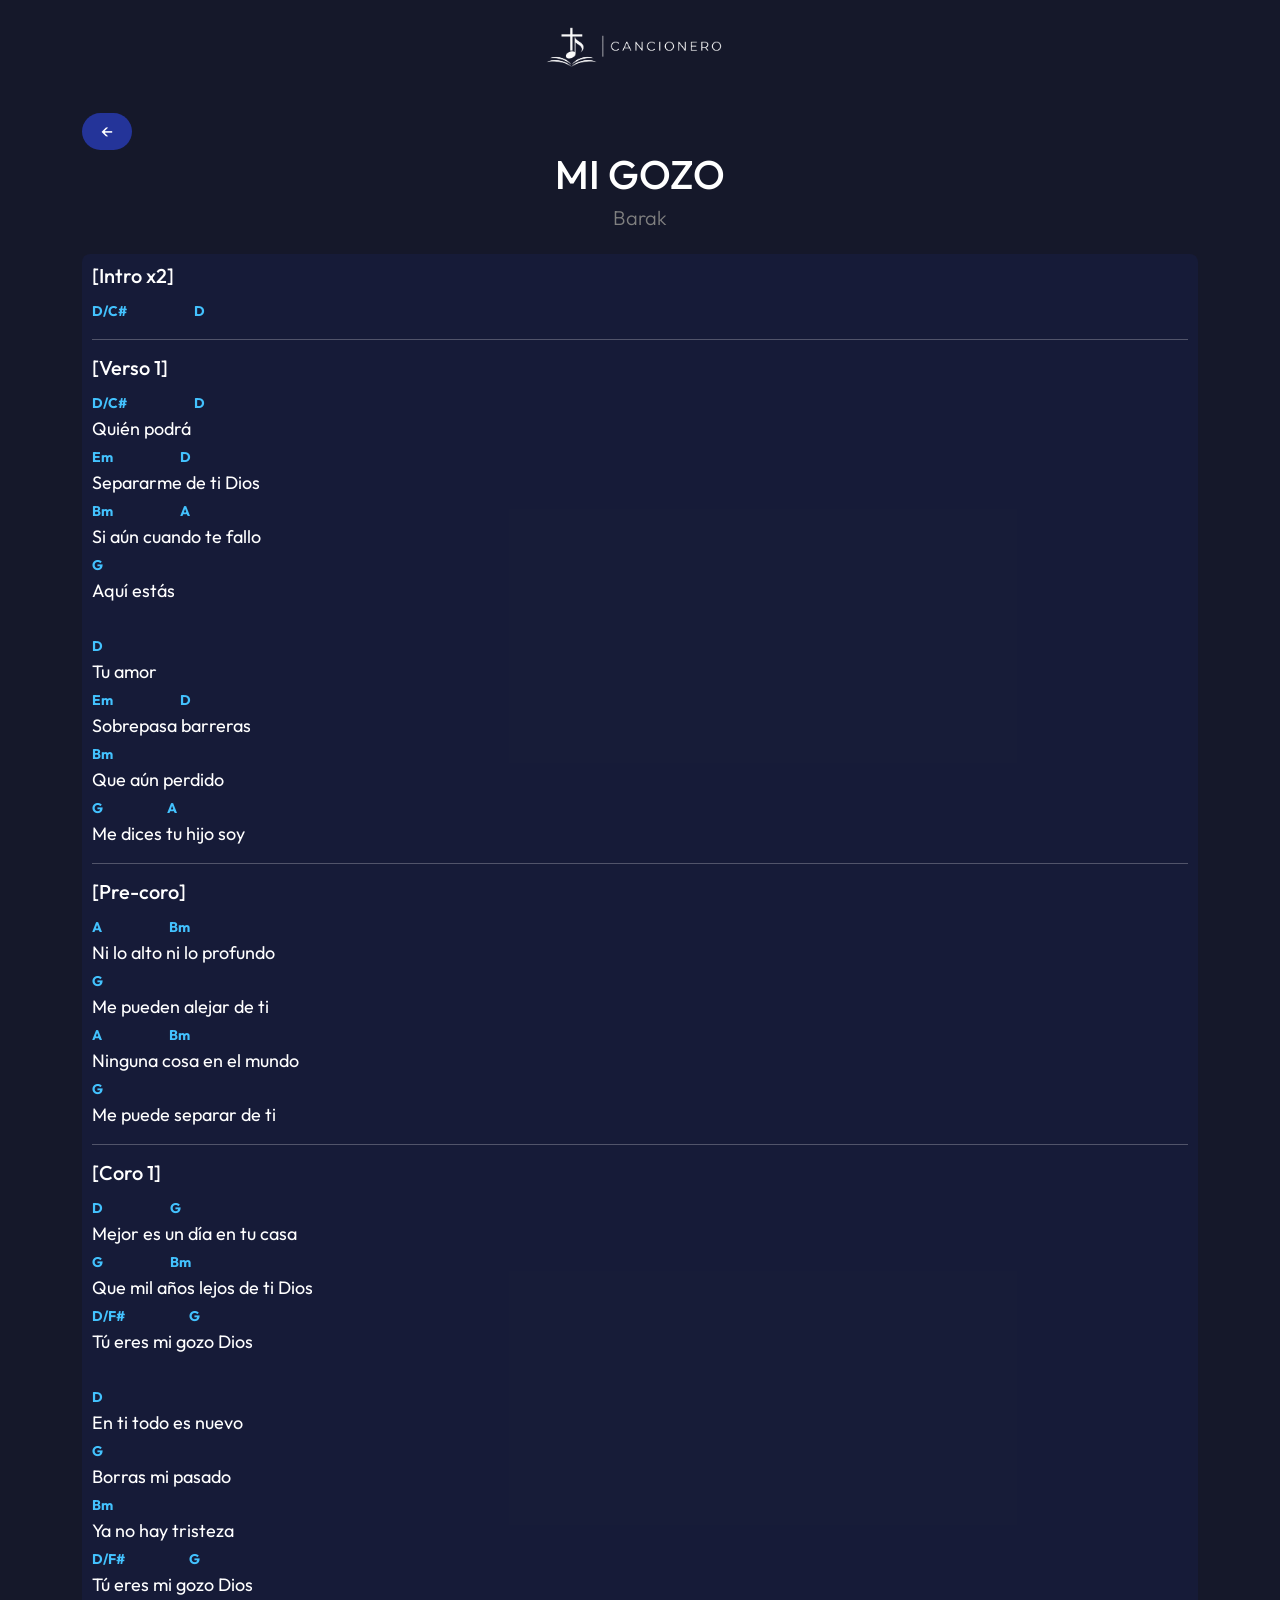
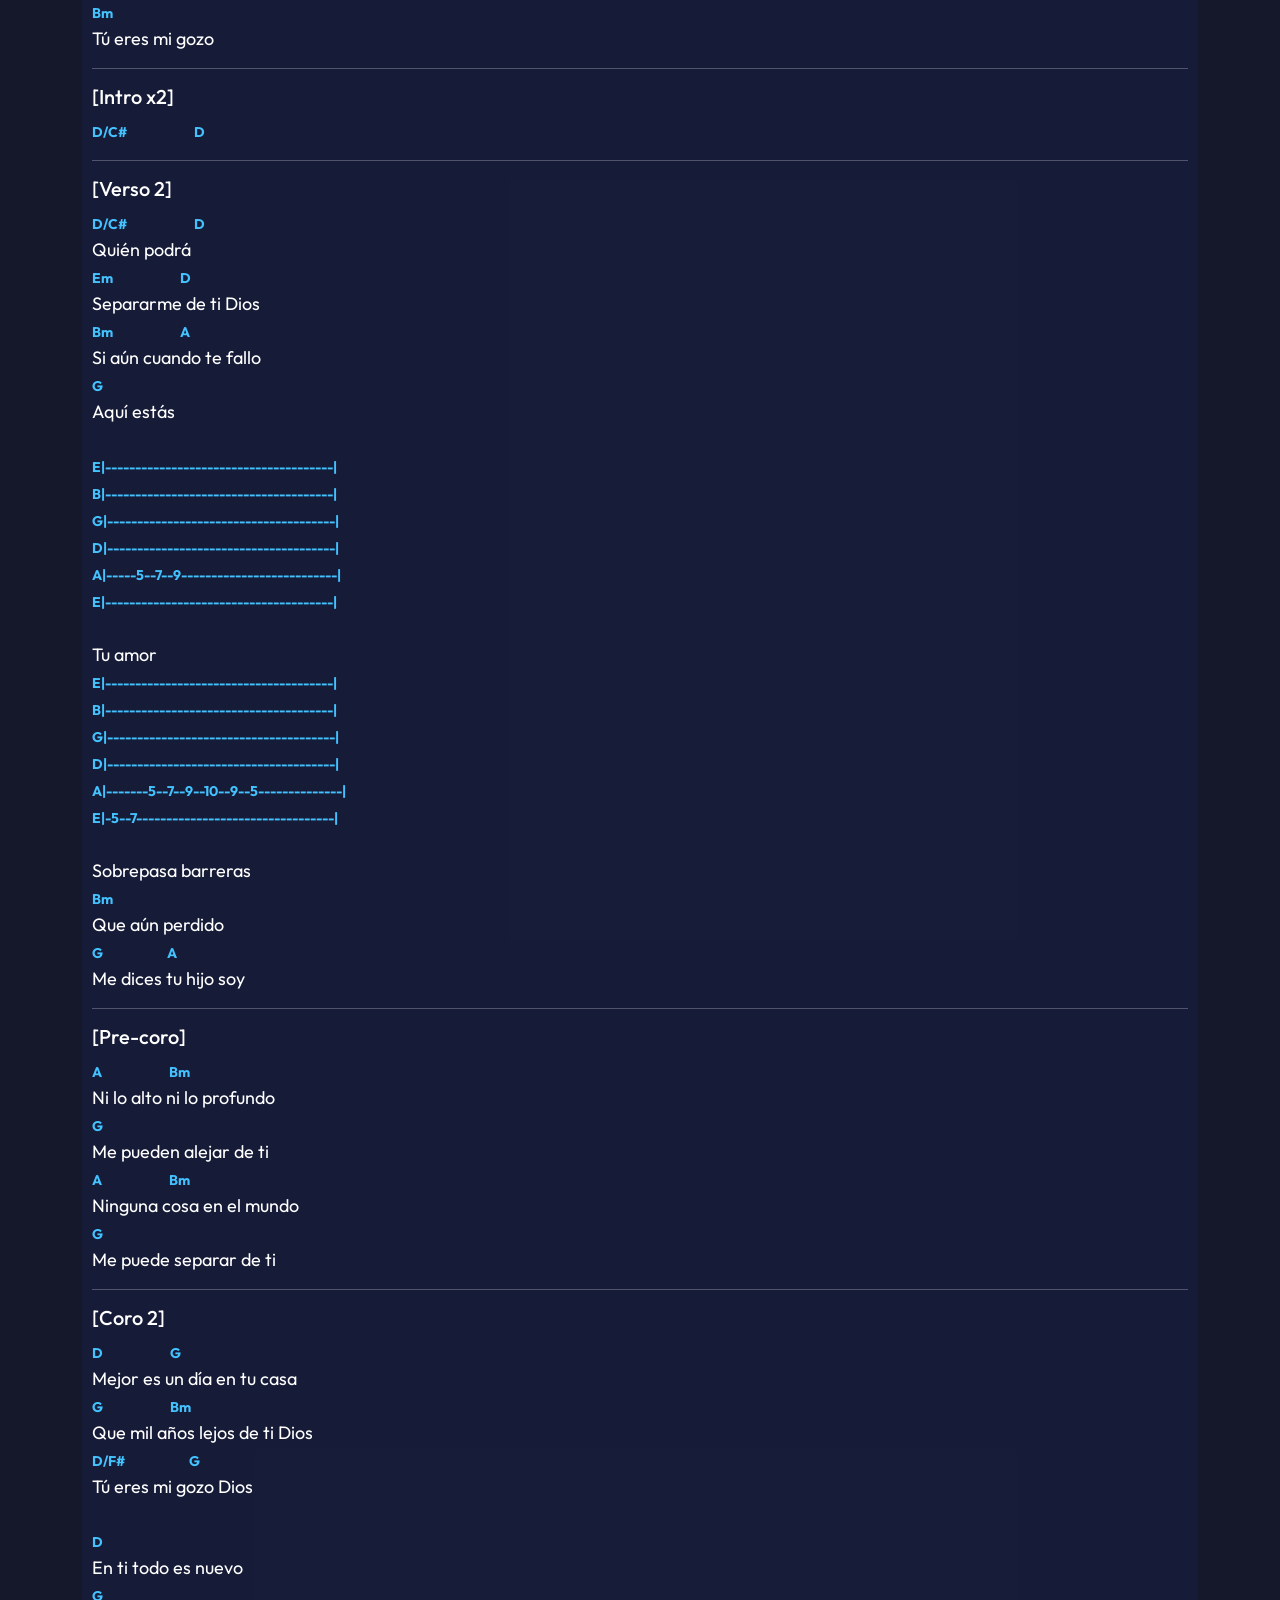
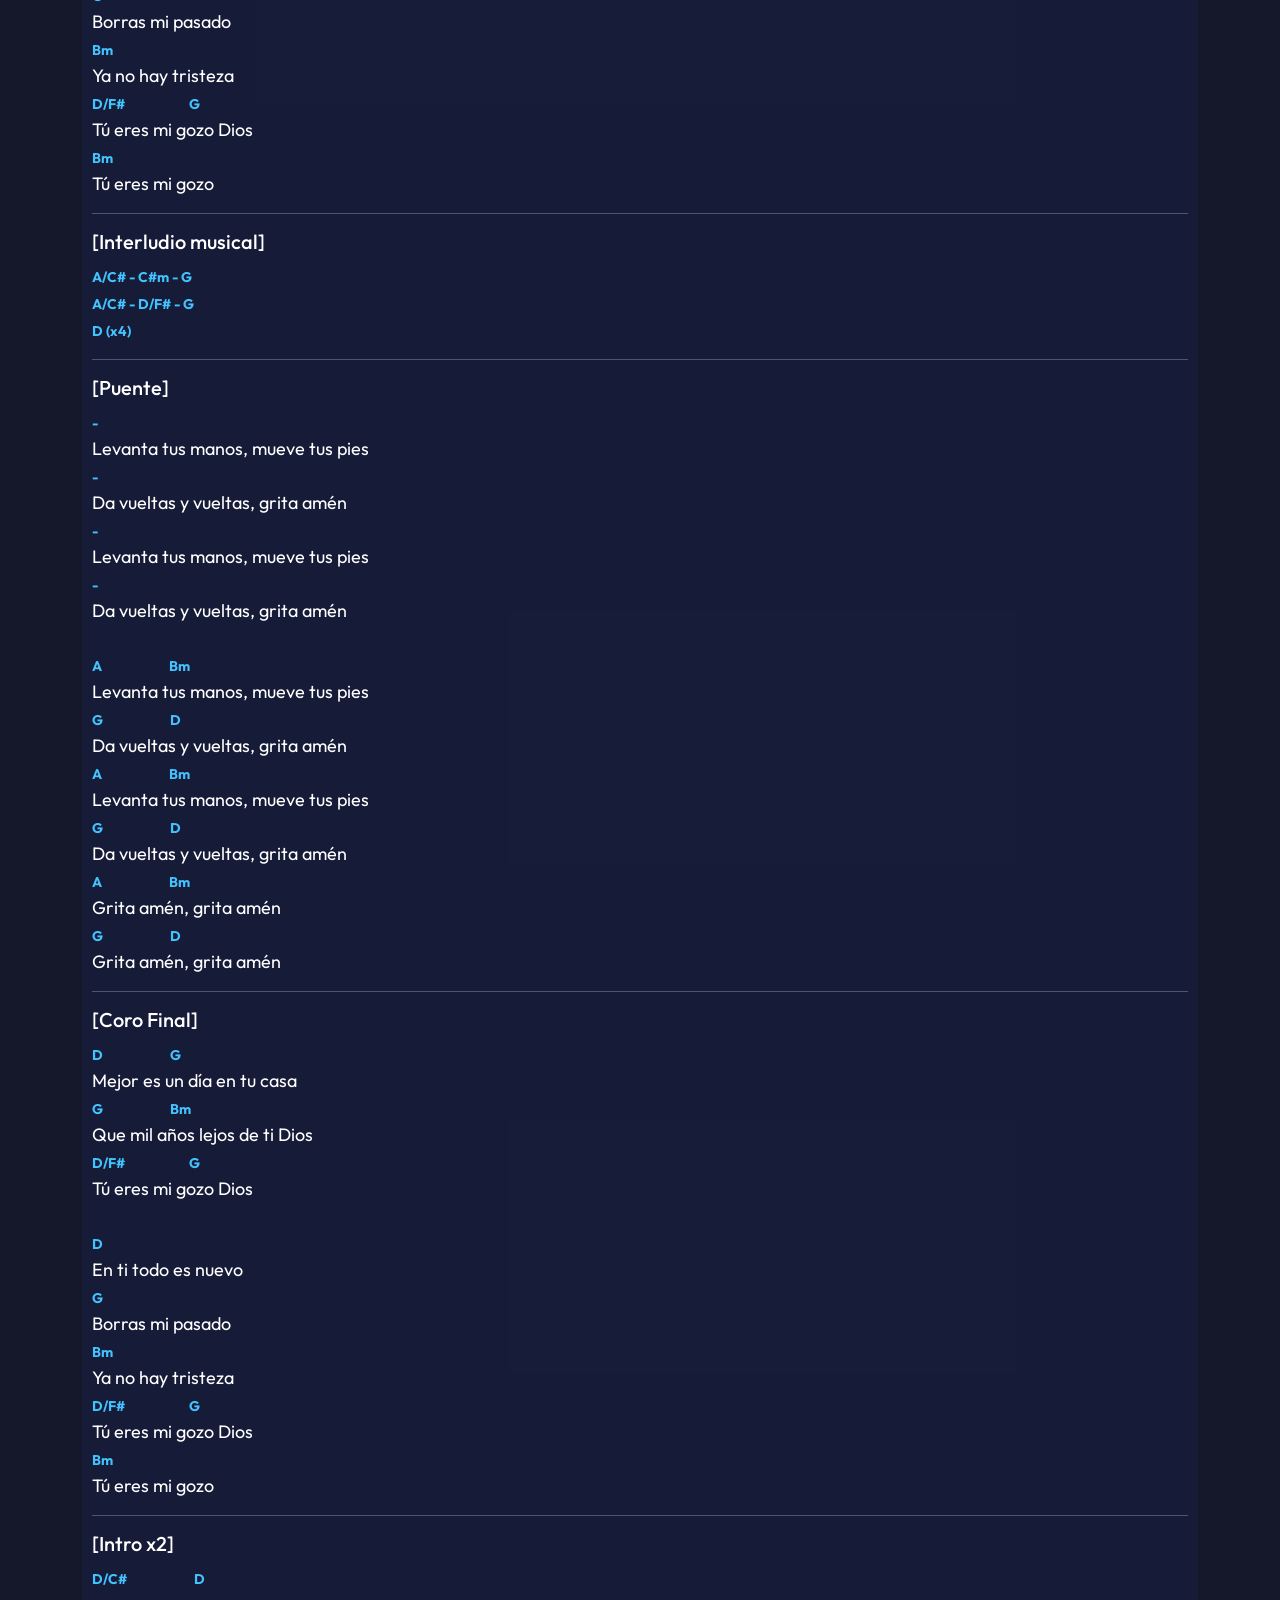
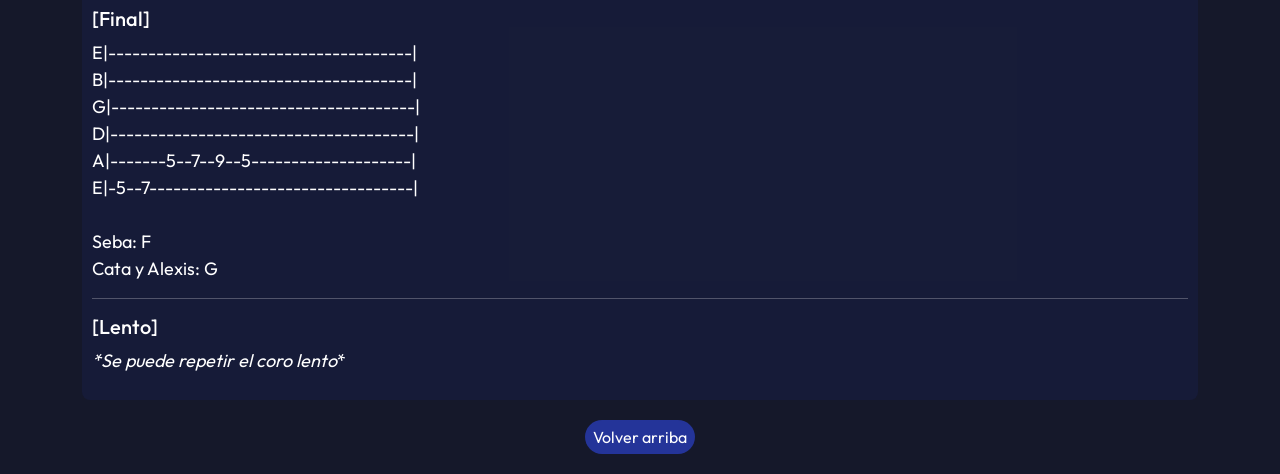
<file: pages/mi-gozo.html>
<!doctype html>
<html lang="en">

<head>
    <meta charset="UTF-8" />
    <meta name="viewport" content="width=device-width, initial-scale=1.0" />

    <!-- Tipografía -->
    <link rel="preconnect" href="https://fonts.googleapis.com">
    <link rel="preconnect" href="https://fonts.gstatic.com" crossorigin>
    <link href="https://fonts.googleapis.com/css2?family=Outfit:wght@100..900&display=swap" rel="stylesheet">

    <!-- Bootstrap -->
    <link href="https://cdn.jsdelivr.net/npm/bootstrap@5.3.8/dist/css/bootstrap.min.css" rel="stylesheet"
        integrity="sha384-sRIl4kxILFvY47J16cr9ZwB07vP4J8+LH7qKQnuqkuIAvNWLzeN8tE5YBujZqJLB" crossorigin="anonymous">


    <!-- Estilos CSS -->
    <link rel="stylesheet" href="../assets/css/estilos.css">

    <title>Cancionero</title>
</head>

<body>
    <header>
        <nav class="container navbar justify-content-center">

            <a class="navbar-brand" href="../index.html">
                <img src="../assets/img/logo-cancionero.png" alt="">
            </a>


        </nav>
    </header>
    <main id="como-david" class="canciones container">
        <div class="d-flex justify-content-center btn-volver text-center">
            <a href="../index.html">←</a>
        </div>
        <div class="mb-4 canciones-titulos">
            <h1>MI GOZO</h1>
            <h5>Barak</h5>
        </div>

        <div class="letras">
            <h5>[Intro x2]</h5>
            <p>
                <strong>D/C# <span></span>D</strong> <br>
            </p>

            <hr>

            <h5>[Verso 1]</h5>
            <p>
                <strong>D/C# <span></span>D</strong> <br>
                Quién podrá <br>
                <strong>Em <span></span> D</strong><br>
                Separarme de ti Dios<br>
                <strong>Bm <span></span>A</strong> <br>
                Si aún cuando te fallo<br>
                <strong>G</strong><br>
                Aquí estás <br>
                <br>

                <strong>D</strong> <br>
                Tu amor<br>
                <strong>Em <span></span> D</strong><br>
                Sobrepasa barreras<br>
                <strong>Bm </strong> <br>
                Que aún perdido<br>
                <strong>G<span></span>A</strong><br>
                Me dices tu hijo soy
            </p>

            <hr>

            <h5>[Pre-coro]</h5>
            <p>
                <strong>A <span></span>Bm</strong> <br>
                Ni lo alto ni lo profundo<br>
                <strong>G</strong> <br>
                Me pueden alejar de ti<br>
                <strong>A <span></span>Bm</strong> <br>
                Ninguna cosa en el mundo<br>
                <strong>G</strong> <br>
                Me puede separar de ti<br>
            </p>

            <hr>

            <h5>[Coro 1]</h5>
            <p>
                <strong>D<span></span> G</strong> <br>
                Mejor es un día en tu casa<br>
                <strong>G<span></span> Bm</strong><br>
                Que mil años lejos de ti Dios<br>
                <strong>D/F#<span></span>G</strong> <br>
                Tú eres mi gozo Dios<br>
                <br>
                <strong>D</strong> <br>
                En ti todo es nuevo<br>
                <strong>G</strong><br>
                Borras mi pasado<br>
                <strong>Bm</strong> <br>
                Ya no hay tristeza<br>
                <strong>D/F#<span></span>G</strong> <br>
                Tú eres mi gozo Dios<br>
                <strong>Bm</strong> <br>
                Tú eres mi gozo<br>
            </p>

            <hr>

            <h5>[Intro x2]</h5>
            <p>
                <strong>D/C# <span></span>D</strong> <br>
            </p>

            <hr>
            <h5>[Verso 2]</h5>
            <p>
                <strong>D/C# <span></span>D</strong> <br>
                Quién podrá <br>
                <strong>Em <span></span> D</strong><br>
                Separarme de ti Dios<br>
                <strong>Bm <span></span>A</strong> <br>
                Si aún cuando te fallo<br>
                <strong>G</strong><br>
                Aquí estás <br>
                <br>

                <strong>

                    E|--------------------------------------|<br>
                    B|--------------------------------------|<br>
                    G|--------------------------------------|<br>
                    D|--------------------------------------|<br>
                    A|-----5--7--9--------------------------|<br>
                    E|--------------------------------------|<br>

                </strong> <br>
                Tu amor<br>
                <strong>

                    E|--------------------------------------|<br>
                    B|--------------------------------------|<br>
                    G|--------------------------------------|<br>
                    D|--------------------------------------|<br>
                    A|-------5--7--9--10--9--5--------------|<br>
                    E|-5--7---------------------------------|<br>

                </strong> <br>
                Sobrepasa barreras<br>
                <strong>Bm </strong> <br>
                Que aún perdido<br>
                <strong>G<span></span>A</strong><br>
                Me dices tu hijo soy
            </p>

            <hr>

            <h5>[Pre-coro]</h5>
            <p>
                <strong>A <span></span>Bm</strong> <br>
                Ni lo alto ni lo profundo<br>
                <strong>G</strong> <br>
                Me pueden alejar de ti<br>
                <strong>A <span></span>Bm</strong> <br>
                Ninguna cosa en el mundo<br>
                <strong>G</strong> <br>
                Me puede separar de ti<br>
            </p>

            <hr>

            <h5>[Coro 2]</h5>
            <p>
                <strong>D<span></span> G</strong> <br>
                Mejor es un día en tu casa<br>
                <strong>G<span></span> Bm</strong><br>
                Que mil años lejos de ti Dios<br>
                <strong>D/F#<span></span>G</strong> <br>
                Tú eres mi gozo Dios<br>
                <br>
                <strong>D</strong> <br>
                En ti todo es nuevo<br>
                <strong>G</strong><br>
                Borras mi pasado<br>
                <strong>Bm</strong> <br>
                Ya no hay tristeza<br>
                <strong>D/F#<span></span>G</strong> <br>
                Tú eres mi gozo Dios<br>
                <strong>Bm</strong> <br>
                Tú eres mi gozo<br>
            </p>

            <hr>

            <h5>[Interludio musical]</h5>
            <p>
                <strong>A/C# - C#m - G</strong><br>
                <strong>A/C# - D/F# - G</strong><br>
                <strong>D (x4)</strong>
            </p>

            <hr>

            <h5>[Puente]</h5>
            <p>
                <strong>-</strong><br>
                Levanta tus manos, mueve tus pies <br>
                <strong>-</strong><br>
                Da vueltas y vueltas, grita amén <br>
                <strong>-</strong><br>
                Levanta tus manos, mueve tus pies <br>
                <strong>-</strong><br>
                Da vueltas y vueltas, grita amén <br>
                <br>

                <strong>A <span></span>Bm</strong> <br>
                Levanta tus manos, mueve tus pies <br>
                <strong>G <span></span> D</strong><br>
                Da vueltas y vueltas, grita amén <br>

                <strong>A <span></span>Bm</strong> <br>
                Levanta tus manos, mueve tus pies <br>
                <strong>G <span></span> D</strong><br>
                Da vueltas y vueltas, grita amén <br>

                <strong>A <span></span>Bm</strong> <br>
                Grita amén, grita amén<br>
                <strong>G <span></span> D</strong><br>
                Grita amén, grita amén<br>


            </p>
            <hr>

            <h5>[Coro Final]</h5>
            <p>
                <strong>D<span></span> G</strong> <br>
                Mejor es un día en tu casa<br>
                <strong>G<span></span> Bm</strong><br>
                Que mil años lejos de ti Dios<br>
                <strong>D/F#<span></span>G</strong> <br>
                Tú eres mi gozo Dios<br>
                <br>
                <strong>D</strong> <br>
                En ti todo es nuevo<br>
                <strong>G</strong><br>
                Borras mi pasado<br>
                <strong>Bm</strong> <br>
                Ya no hay tristeza<br>
                <strong>D/F#<span></span>G</strong> <br>
                Tú eres mi gozo Dios<br>
                <strong>Bm</strong> <br>
                Tú eres mi gozo<br>
            </p>

            <hr>
            <h5>[Intro x2]</h5>
            <p>
                <strong>D/C# <span></span>D</strong> <br>
            </p>

            <h5>[Final]</h5>
            E|--------------------------------------|<br>
            B|--------------------------------------|<br>
            G|--------------------------------------|<br>
            D|--------------------------------------|<br>
            A|-------5--7--9--5--------------------|<br>
            E|-5--7---------------------------------|<br> <br>
            Seba: F <br>
            Cata y Alexis: G
            <hr>

            <h5>[Lento]</h5>
            <p> <i>*Se puede repetir el coro lento</i>*</p>
        </div>


    </main>
    <footer class="d-flex justify-content-center">

        <a class="btn-arriba" href="mi-gozo.html">Volver arriba</a>
    </footer>
</body>

</html>
</file>
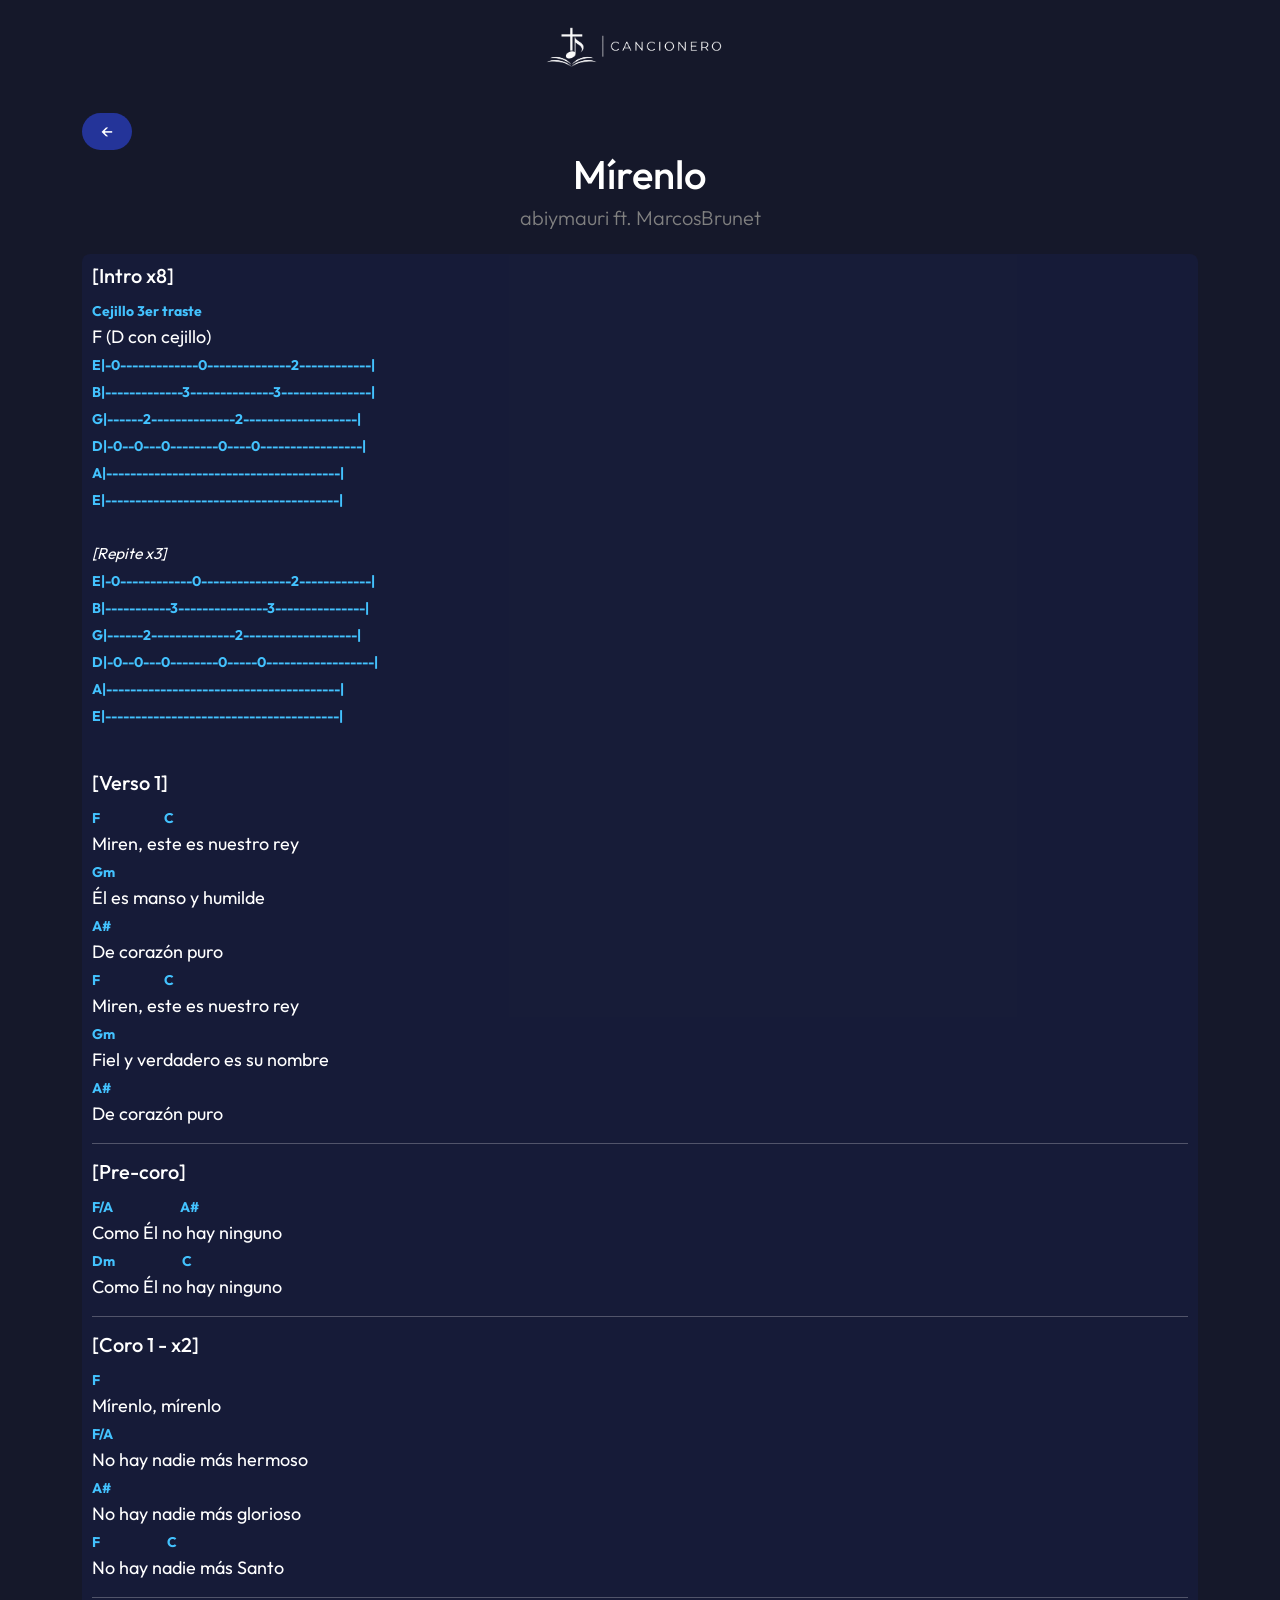
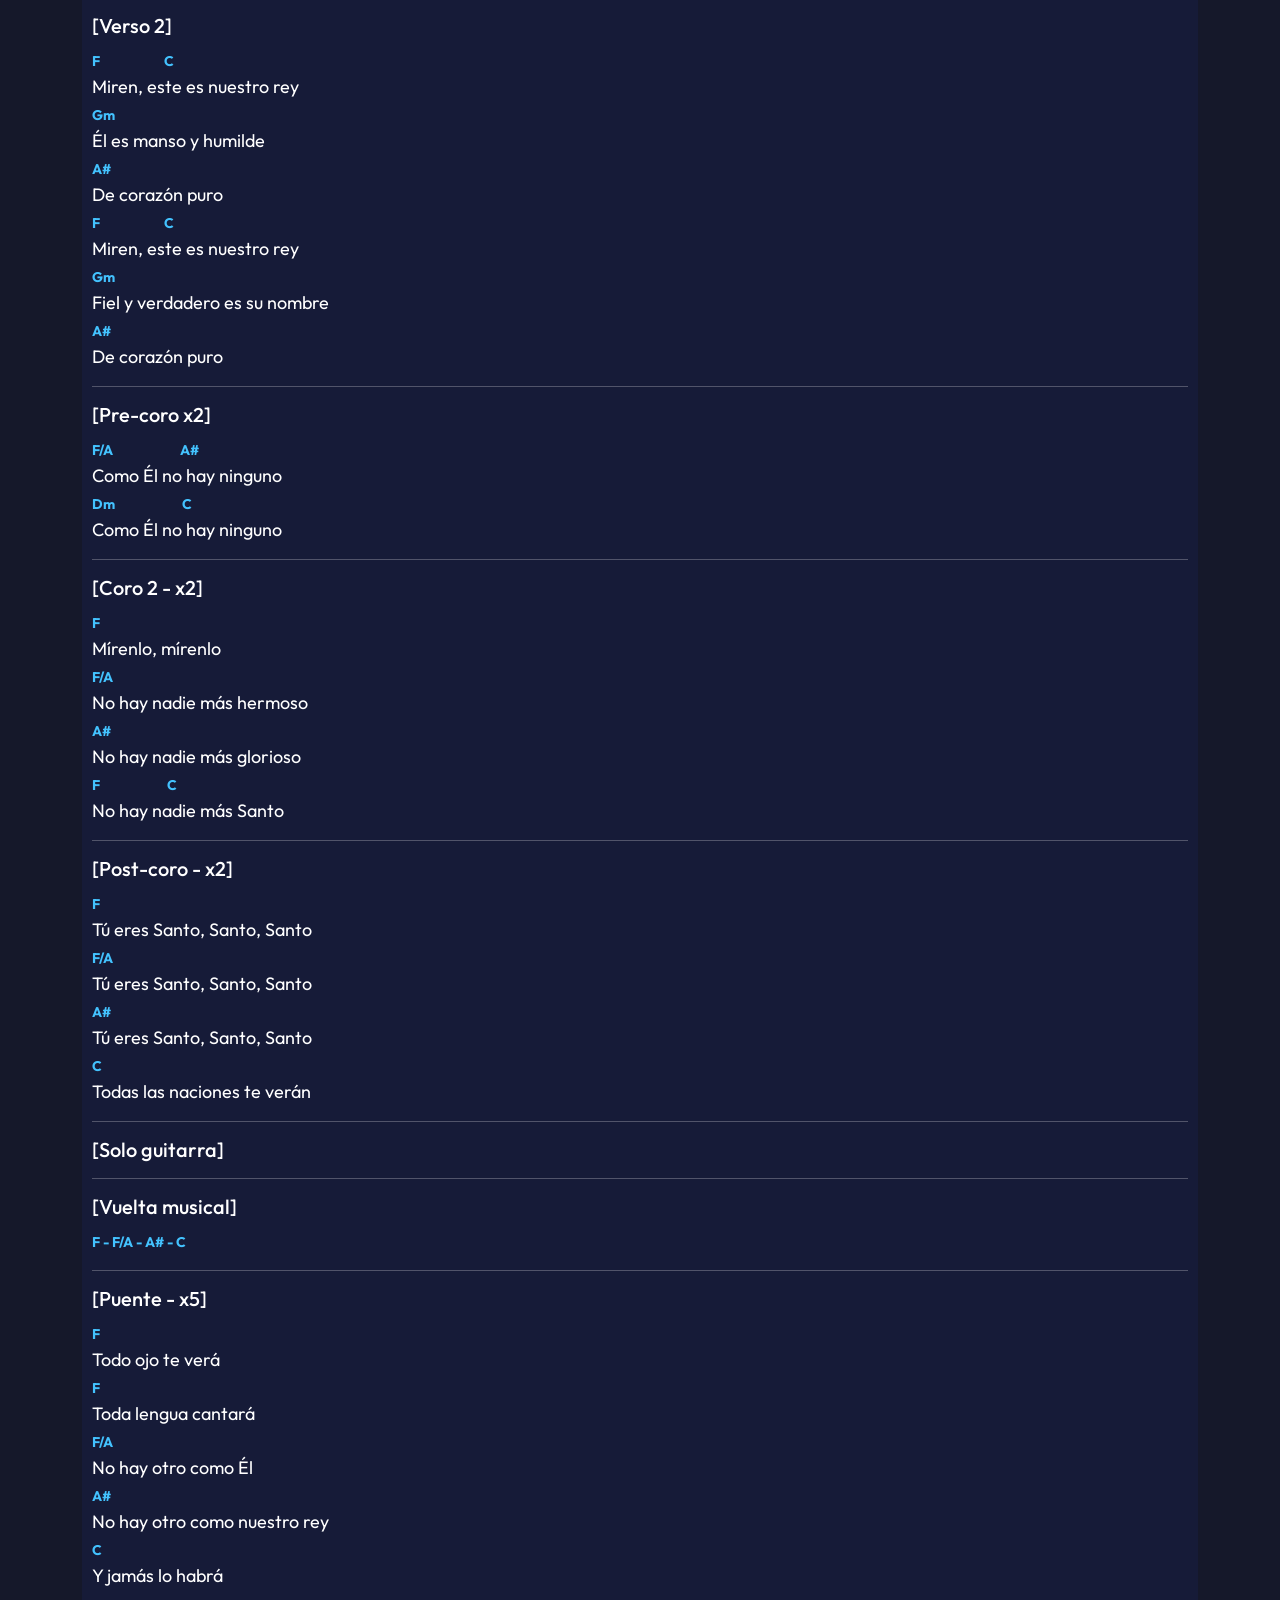
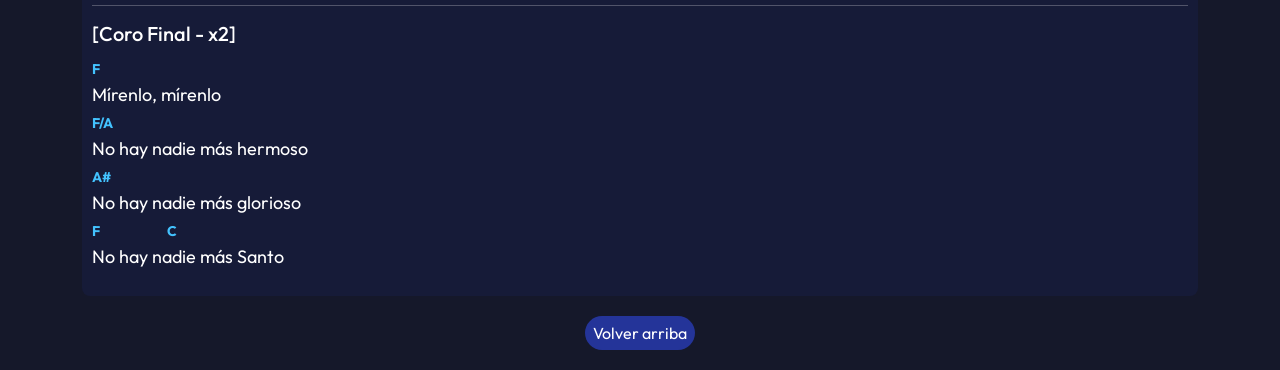
<file: pages/mirenlo.html>
<!doctype html>
<html lang="en">

<head>
    <meta charset="UTF-8" />
    <meta name="viewport" content="width=device-width, initial-scale=1.0" />

    <!-- Tipografía -->
    <link rel="preconnect" href="https://fonts.googleapis.com">
    <link rel="preconnect" href="https://fonts.gstatic.com" crossorigin>
    <link href="https://fonts.googleapis.com/css2?family=Outfit:wght@100..900&display=swap" rel="stylesheet">

    <!-- Bootstrap -->
    <link href="https://cdn.jsdelivr.net/npm/bootstrap@5.3.8/dist/css/bootstrap.min.css" rel="stylesheet"
        integrity="sha384-sRIl4kxILFvY47J16cr9ZwB07vP4J8+LH7qKQnuqkuIAvNWLzeN8tE5YBujZqJLB" crossorigin="anonymous">


    <!-- Estilos CSS -->
    <link rel="stylesheet" href="../assets/css/estilos.css">
    <title>Cancionero</title>
</head>

<body>
    <header>
        <nav class="container navbar justify-content-center">

            <a class="navbar-brand" href="../index.html">
                <img src="../assets/img/logo-cancionero.png" alt="">
            </a>


        </nav>
    </header>
    <main id="como-david" class="canciones container">
        <div class="d-flex justify-content-center btn-volver text-center">
            <a href="../index.html">←</a>
        </div>
        <div class="mb-4 canciones-titulos">
            <h1>Mírenlo</h1>
            <h5>abiymauri ft. MarcosBrunet</h5>
        </div>

        <div class="letras">
            <h5>[Intro x8]</h5>
            <p>
                <strong>Cejillo 3er traste</strong> <br>
                F (D con cejillo) <br>
                <strong>

                    E|-0-------------0--------------2------------|<br>
                    B|-------------3--------------3---------------|<br>
                    G|------2--------------2-------------------|<br>
                    D|-0--0---0--------0----0-----------------|<br>
                    A|---------------------------------------|<br>
                    E|---------------------------------------|<br>

                </strong> <br>
                <small><i>[Repite x3]</i> </small> <br>
                <strong>

                    E|-0------------0---------------2------------|<br>
                    B|-----------3---------------3---------------|<br>
                    G|------2--------------2-------------------|<br>
                    D|-0--0---0--------0-----0------------------|<br>
                    A|---------------------------------------|<br>
                    E|---------------------------------------|<br>

                </strong> <br>
            </p>
            <h5>[Verso 1]</h5>
            <p>
                <strong>F<span></span>C</strong> <br>
                Miren, este es nuestro rey <br>
                <strong>Gm</strong><br>
                Él es manso y humilde<br>
                <strong>A#</strong> <br>
                De corazón puro
                <br>
                <strong>F<span></span>C</strong> <br>
                Miren, este es nuestro rey <br>
                <strong>Gm</strong><br>
                Fiel y verdadero es su nombre<br>
                <strong>A#</strong> <br>
                De corazón puro
            </p>
            <hr>
            <h5>[Pre-coro]</h5>
            <p>
                <strong>F/A <span></span>A#</strong> <br>
                Como Él no hay ninguno<br>
                <strong>Dm <span></span>C</strong> <br>
                Como Él no hay ninguno<br>
            </p>
            <hr>
            <h5>[Coro 1 - x2]</h5>
            <p>
                <strong>F</strong> <br>
                Mírenlo, mírenlo<br>
                <strong> F/A</strong> <br>
                No hay nadie más hermoso <br>
                <strong>A#</strong> <br>
                No hay nadie más glorioso <br>
                <strong>F <span></span>C</strong><br>
                No hay nadie más Santo<br>
            </p>
            <hr>
            <h5>[Verso 2]</h5>
            <p>
                <strong>F<span></span>C</strong> <br>
                Miren, este es nuestro rey <br>
                <strong>Gm</strong><br>
                Él es manso y humilde<br>
                <strong>A#</strong> <br>
                De corazón puro
                <br>
                <strong>F<span></span>C</strong> <br>
                Miren, este es nuestro rey <br>
                <strong>Gm</strong><br>
                Fiel y verdadero es su nombre<br>
                <strong>A#</strong> <br>
                De corazón puro
            </p>

            <hr>
            <h5>[Pre-coro x2]</h5>
            <p>
                <strong>F/A <span></span>A#</strong> <br>
                Como Él no hay ninguno<br>
                <strong>Dm <span></span>C</strong> <br>
                Como Él no hay ninguno<br>
            </p>
            <hr>
            <h5>[Coro 2 - x2]</h5>
            <p>
                <strong>F</strong> <br>
                Mírenlo, mírenlo<br>
                <strong> F/A</strong> <br>
                No hay nadie más hermoso <br>
                <strong>A#</strong> <br>
                No hay nadie más glorioso <br>
                <strong>F <span></span>C</strong><br>
                No hay nadie más Santo<br>
            </p>

            <hr>

            <h5>[Post-coro - x2]</h5>
            <p>
                <strong>F</strong> <br>
                Tú eres Santo, Santo, Santo<br>
                <strong> F/A</strong> <br>
                Tú eres Santo, Santo, Santo<br>
                <strong>A#</strong> <br>
                Tú eres Santo, Santo, Santo<br>
                <strong>C</strong><br>
                Todas las naciones te verán<br>
            </p>
            <hr>
            <h5>[Solo guitarra]</h5>

            <hr>

            <h5>[Vuelta musical]</h5>
            <p><strong>
                    F - F/A - A# - C
                </strong></p>

            <hr>
            <h5>[Puente - x5]</h5>
            <p>
                <strong>F</strong> <br>
                Todo ojo te verá <br>
                <strong>F</strong> <br>
                        Toda lengua cantará<br>
                        <strong> F/A</strong> <br>
                        No hay otro como Él<br>
                        <strong>A#</strong> <br>
                        No hay otro como nuestro rey<br>
                        <strong>C</strong><br>
                        Y jamás lo habrá<br>
            </p>

            <hr>

            <h5>[Coro Final - x2]</h5>
            <p>
                <strong>F</strong> <br>
                Mírenlo, mírenlo<br>
                <strong> F/A</strong> <br>
                No hay nadie más hermoso <br>
                <strong>A#</strong> <br>
                No hay nadie más glorioso <br>
                <strong>F <span></span>C</strong><br>
                No hay nadie más Santo<br>
            </p>





        </div>













    </main>
    <footer class="d-flex justify-content-center">

        <a class="btn-arriba" href="mirenlo.html">Volver arriba</a>
    </footer>
</body>

</html>
</file>
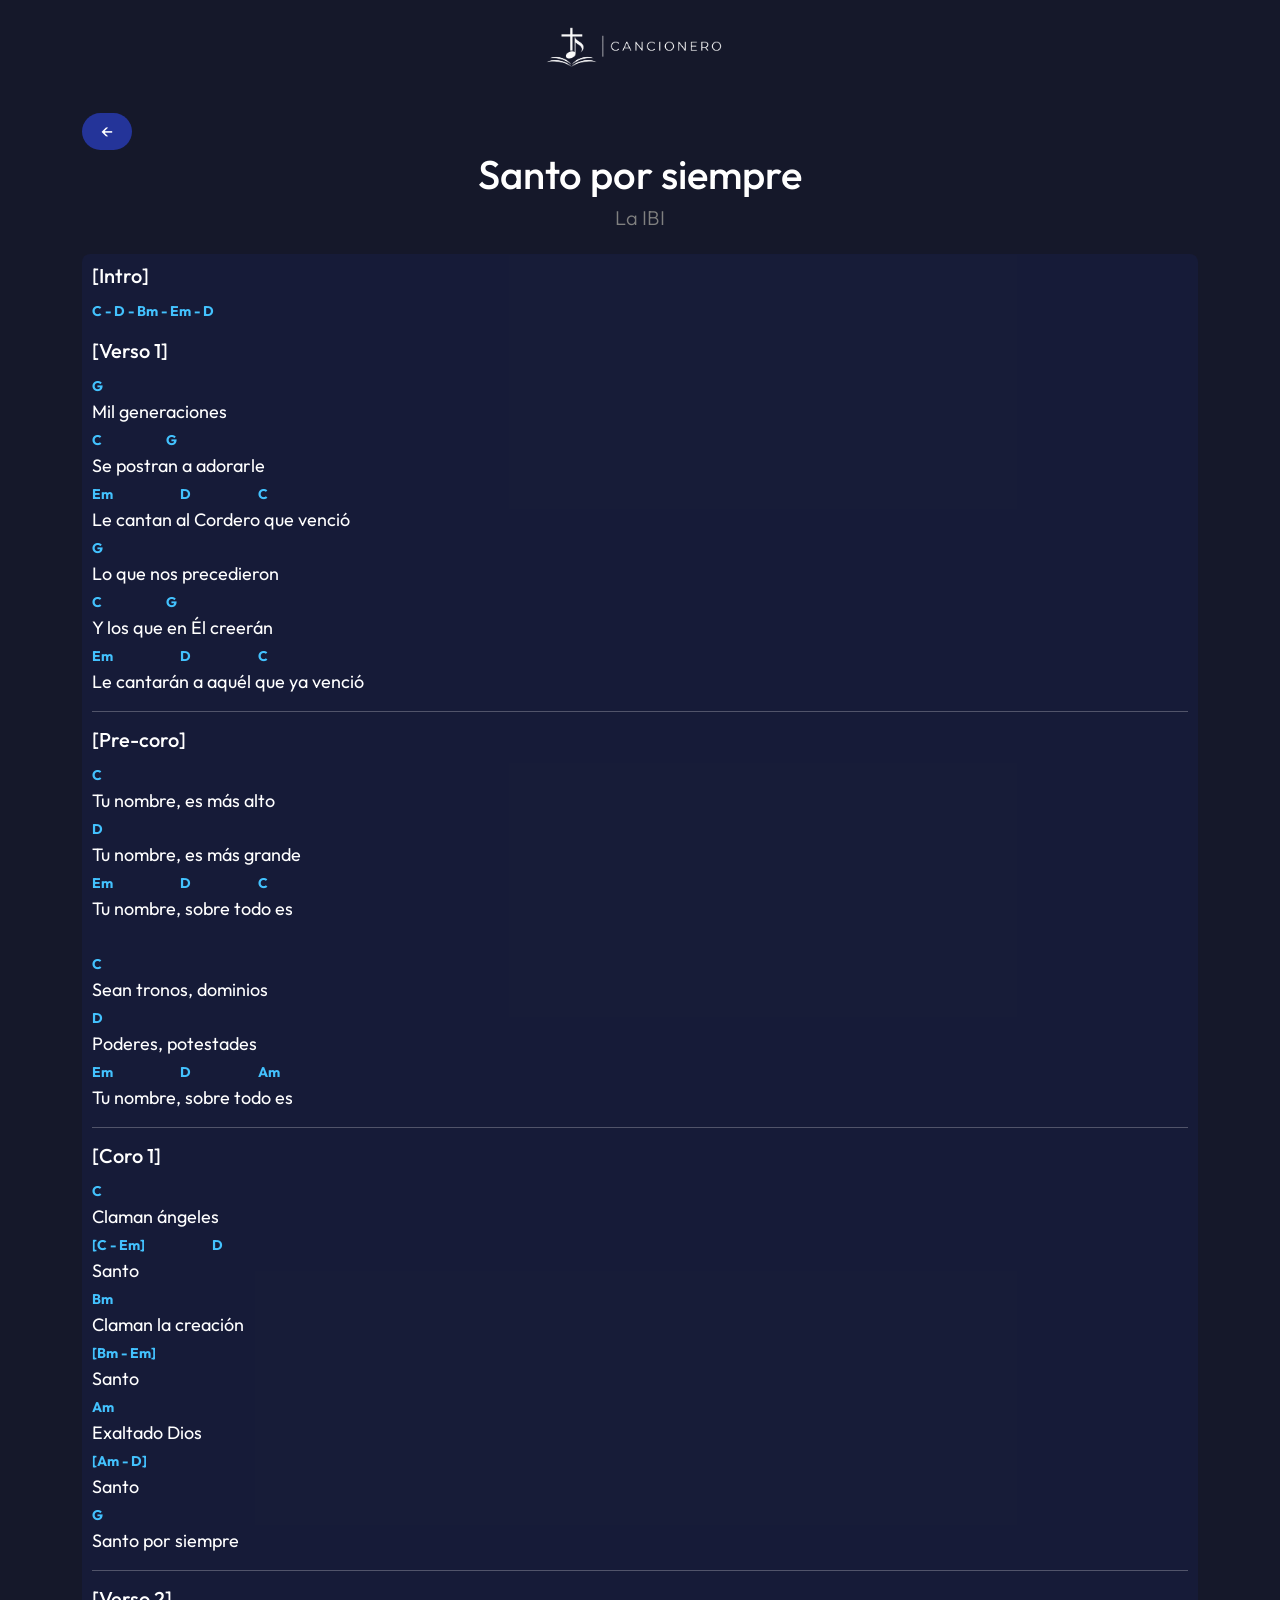
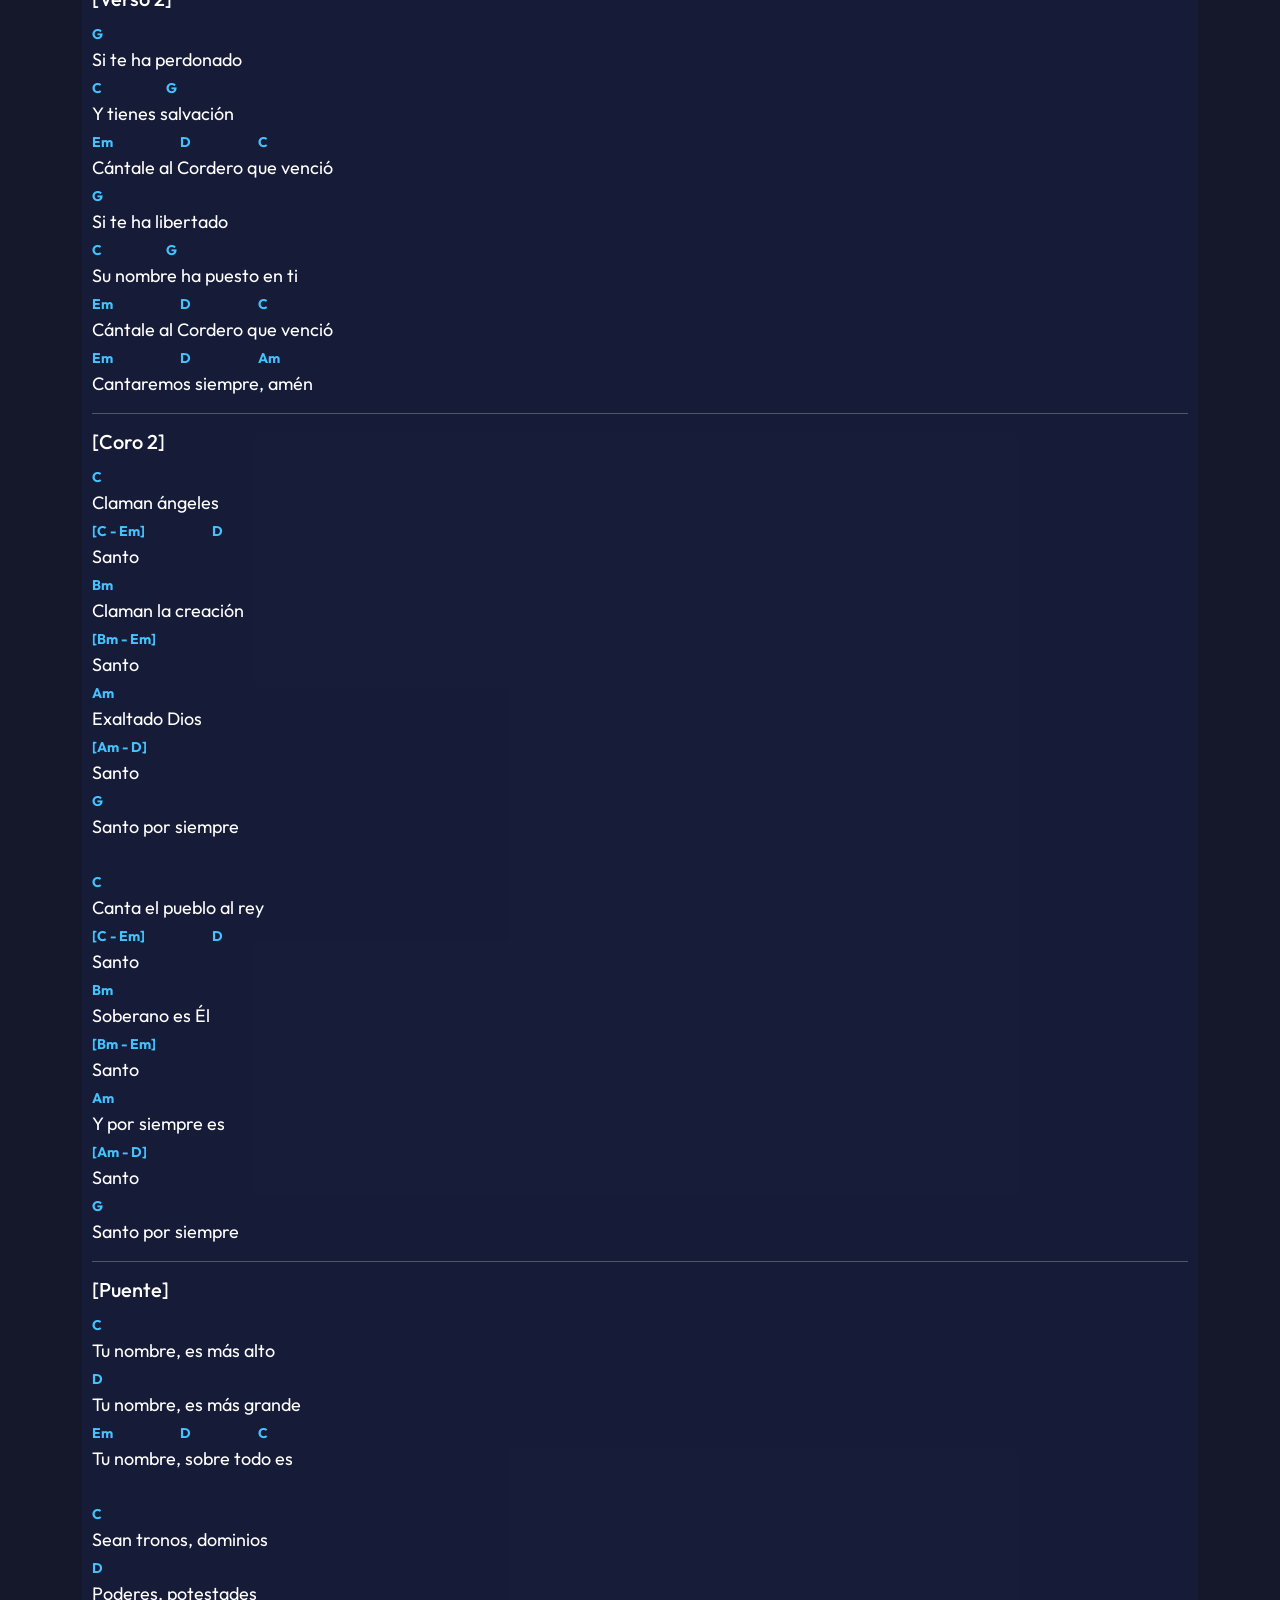
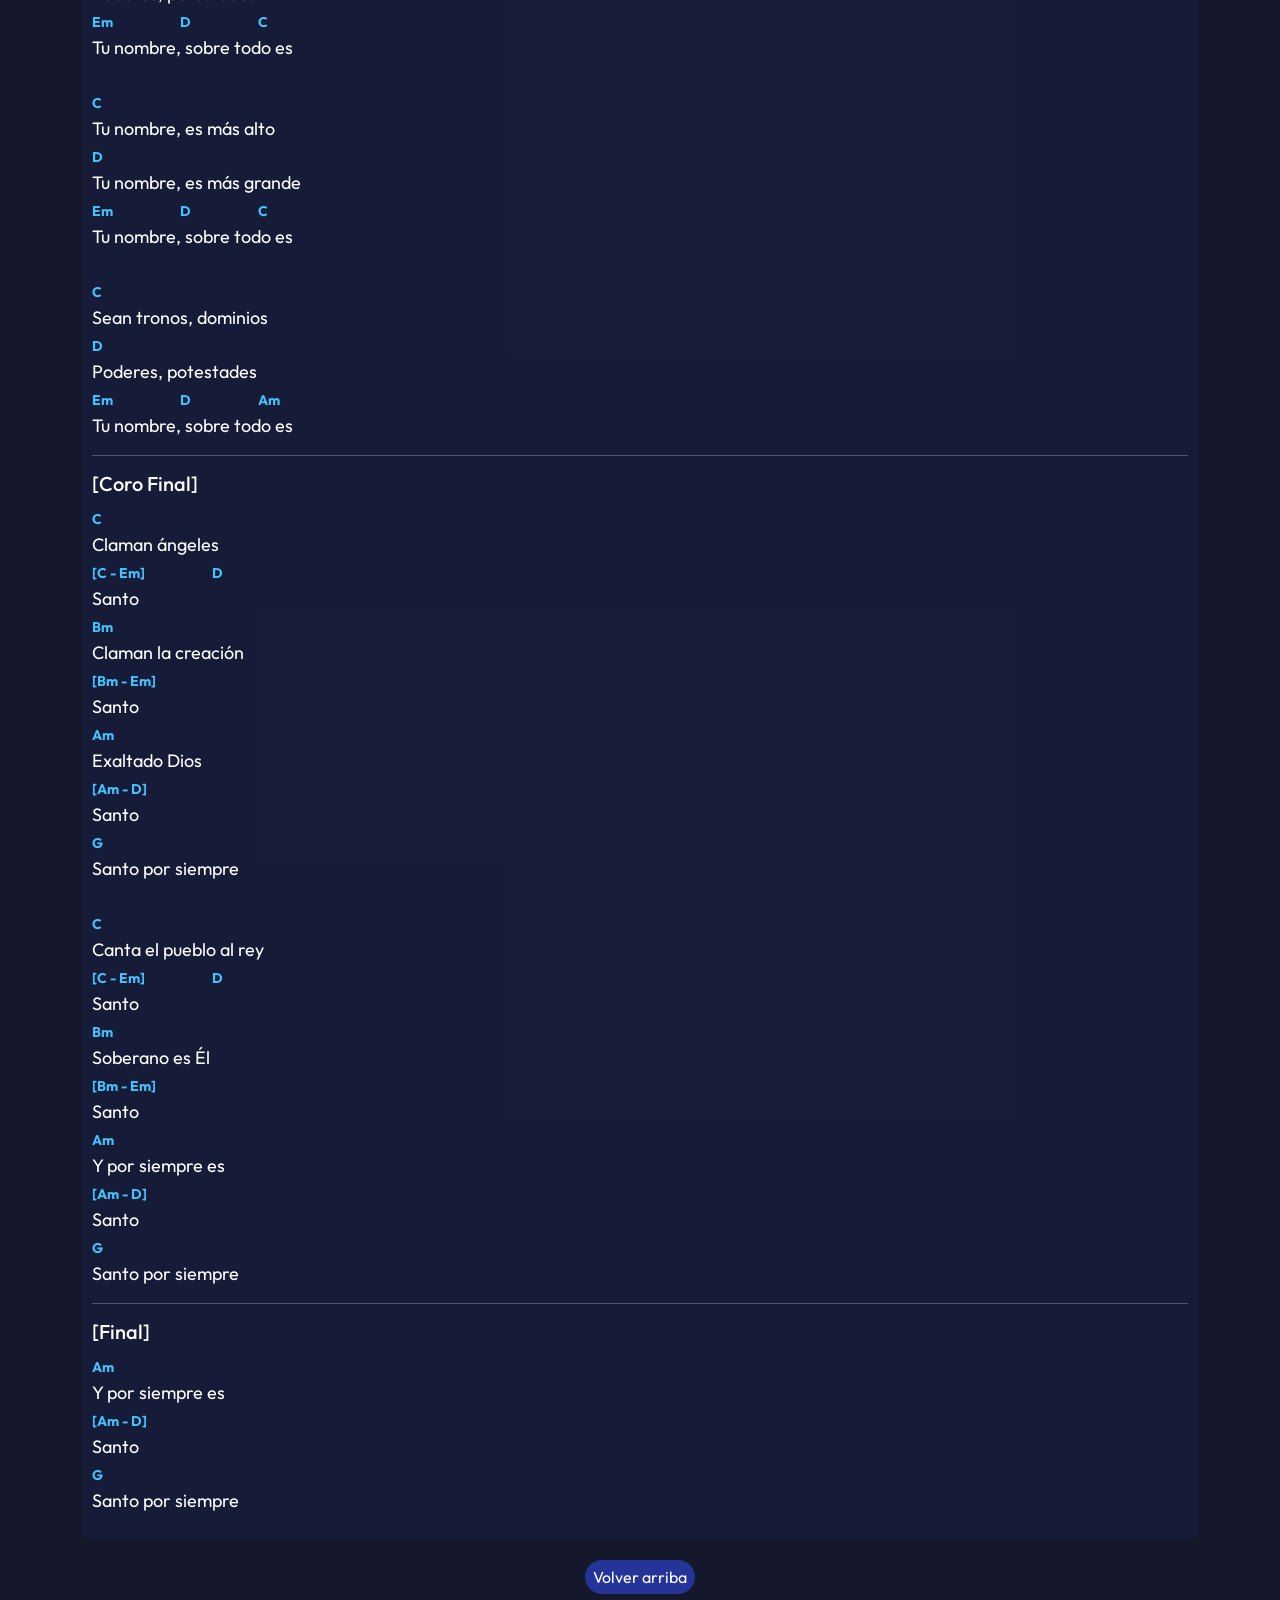
<file: pages/santo-por-siempre.html>
<!doctype html>
<html lang="en">

<head>
    <meta charset="UTF-8" />
    <meta name="viewport" content="width=device-width, initial-scale=1.0" />

    <!-- Tipografía -->
    <link rel="preconnect" href="https://fonts.googleapis.com">
    <link rel="preconnect" href="https://fonts.gstatic.com" crossorigin>
    <link href="https://fonts.googleapis.com/css2?family=Outfit:wght@100..900&display=swap" rel="stylesheet">

    <!-- Bootstrap -->
    <link href="https://cdn.jsdelivr.net/npm/bootstrap@5.3.8/dist/css/bootstrap.min.css" rel="stylesheet"
        integrity="sha384-sRIl4kxILFvY47J16cr9ZwB07vP4J8+LH7qKQnuqkuIAvNWLzeN8tE5YBujZqJLB" crossorigin="anonymous">


    <!-- Estilos CSS -->
    <link rel="stylesheet" href="../assets/css/estilos.css">
    <title>Cancionero</title>
</head>

<body>
    <header>
        <nav class="container navbar justify-content-center">

            <a class="navbar-brand" href="../index.html">
                <img src="../assets/img/logo-cancionero.png" alt="">
            </a>


        </nav>
    </header>
    <main id="como-david" class="canciones container">
        <div class="d-flex justify-content-center btn-volver text-center">
            <a href="../index.html">←</a>
        </div>
        <div class="mb-4 canciones-titulos">
            <h1>Santo por siempre</h1>
            <h5>La IBI</h5>
        </div>
        <div class="letras">
            <h5>[Intro]</h5>
            <p>
                <strong>C - D - Bm - Em - D</strong>
            </p>
            <h5>[Verso 1]</h5>
            <p>
                <strong>G</strong> <br>
                Mil generaciones<br>
                <strong>C<span></span>G </strong><br>
                Se postran a adorarle<br>
                <strong>Em <span></span>D <span></span>C</strong> <br>
                Le cantan al Cordero que venció<br>
                <strong>G</strong> <br>
                Lo que nos precedieron<br>
                <strong>C<span></span>G </strong><br>
                Y los que en Él creerán<br>
                <strong>Em <span></span>D <span></span>C</strong> <br>
                Le cantarán a aquél que ya venció<br>
            </p>
            <hr>
            <h5>[Pre-coro]</h5>
            <p>
                <strong>C</strong> <br>
                Tu nombre, es más alto<br>
                <strong>D</strong> <br>
                Tu nombre, es más grande<br>
                <strong>Em <span></span>D <span></span>C</strong> <br>
                Tu nombre, sobre todo es<br>
                <br>
                <strong>C</strong> <br>
                Sean tronos, dominios<br>
                <strong>D</strong> <br>
                Poderes, potestades<br>
                <strong>Em <span></span>D <span></span>Am</strong> <br>
                Tu nombre, sobre todo es<br>
            </p>
            <hr>
            <h5>[Coro 1]</h5>
            <p>
                <strong>C</strong> <br>
                Claman ángeles<br>
                <strong>[C - Em] <span></span>D</strong> <br>
                Santo<br>
                <strong>Bm</strong> <br>
                Claman la creación<br>
                <strong>[Bm - Em]</strong> <br>
                Santo<br>
                <strong>Am</strong> <br>
                Exaltado Dios<br>
                <strong>[Am - D]</strong> <br>
                Santo<br>
                <strong>G</strong> <br>
                Santo por siempre
            </p>
            <hr>
            <h5>[Verso 2]</h5>
            <p>
                <strong>G</strong> <br>
                Si te ha perdonado<br>
                <strong>C<span></span>G </strong><br>
                Y tienes salvación<br>
                <strong>Em <span></span>D <span></span>C</strong> <br>
                Cántale al Cordero que venció<br>
                <strong>G</strong> <br>
                Si te ha libertado<br>
                <strong>C<span></span>G </strong><br>
                Su nombre ha puesto en ti<br>
                <strong>Em <span></span>D <span></span>C</strong> <br>
                Cántale al Cordero que venció<br>
                <strong>Em <span></span>D <span></span>Am</strong><br>
                Cantaremos siempre, amén
            </p>
            <hr>

            <h5>[Coro 2]</h5>
            <p>
                <strong>C</strong> <br>
                Claman ángeles<br>
                <strong>[C - Em] <span></span>D</strong> <br>
                Santo<br>
                <strong>Bm</strong> <br>
                Claman la creación<br>
                <strong>[Bm - Em]</strong> <br>
                Santo<br>
                <strong>Am</strong> <br>
                Exaltado Dios<br>
                <strong>[Am - D]</strong> <br>
                Santo<br>
                <strong>G</strong> <br>
                Santo por siempre <br>
                <br>
                <strong>C</strong> <br>
                Canta el pueblo al rey<br>
                <strong>[C - Em] <span></span>D</strong> <br>
                Santo<br>
                <strong>Bm</strong> <br>
                Soberano es Él<br>
                <strong>[Bm - Em]</strong> <br>
                Santo<br>
                <strong>Am</strong> <br>
                Y por siempre es<br>
                <strong>[Am - D]</strong> <br>
                Santo<br>
                <strong>G</strong> <br>
                Santo por siempre
            </p>
            <hr>
            <h5>[Puente]</h5>
            <p>
                <strong>C</strong> <br>
                Tu nombre, es más alto<br>
                <strong>D</strong> <br>
                Tu nombre, es más grande<br>
                <strong>Em <span></span>D <span></span>C</strong> <br>
                Tu nombre, sobre todo es<br>
                <br>
                <strong>C</strong> <br>
                Sean tronos, dominios<br>
                <strong>D</strong> <br>
                Poderes, potestades<br>
                <strong>Em <span></span>D <span></span>C</strong> <br>
                Tu nombre, sobre todo es<br>
                <br>
                <strong>C</strong> <br>
                Tu nombre, es más alto<br>
                <strong>D</strong> <br>
                Tu nombre, es más grande<br>
                <strong>Em <span></span>D <span></span>C</strong> <br>
                Tu nombre, sobre todo es<br>
                <br>
                <strong>C</strong> <br>
                Sean tronos, dominios<br>
                <strong>D</strong> <br>
                Poderes, potestades<br>
                <strong>Em <span></span>D <span></span>Am</strong> <br>
                Tu nombre, sobre todo es<br>
            </p>
            <hr>
            <h5>[Coro Final]</h5>
            <p>
                <strong>C</strong> <br>
                Claman ángeles<br>
                <strong>[C - Em] <span></span>D</strong> <br>
                Santo<br>
                <strong>Bm</strong> <br>
                Claman la creación<br>
                <strong>[Bm - Em]</strong> <br>
                Santo<br>
                <strong>Am</strong> <br>
                Exaltado Dios<br>
                <strong>[Am - D]</strong> <br>
                Santo<br>
                <strong>G</strong> <br>
                Santo por siempre <br>
                <br>
                <strong>C</strong> <br>
                Canta el pueblo al rey<br>
                <strong>[C - Em] <span></span>D</strong> <br>
                Santo<br>
                <strong>Bm</strong> <br>
                Soberano es Él<br>
                <strong>[Bm - Em]</strong> <br>
                Santo<br>
                <strong>Am</strong> <br>
                Y por siempre es<br>
                <strong>[Am - D]</strong> <br>
                Santo<br>
                <strong>G</strong> <br>
                Santo por siempre
            </p>
            <hr>
            <h5>[Final]</h5>
            <p>
                <strong>Am</strong> <br>
                Y por siempre es<br>
                <strong>[Am - D]</strong> <br>
                Santo<br>
                <strong>G</strong> <br>
                Santo por siempre
            </p>




        </div>













    </main>
    <footer class="d-flex justify-content-center">

        <a class="btn-arriba" href="santo-por-siempre.html">Volver arriba</a>
    </footer>
</body>

</html>
</file>
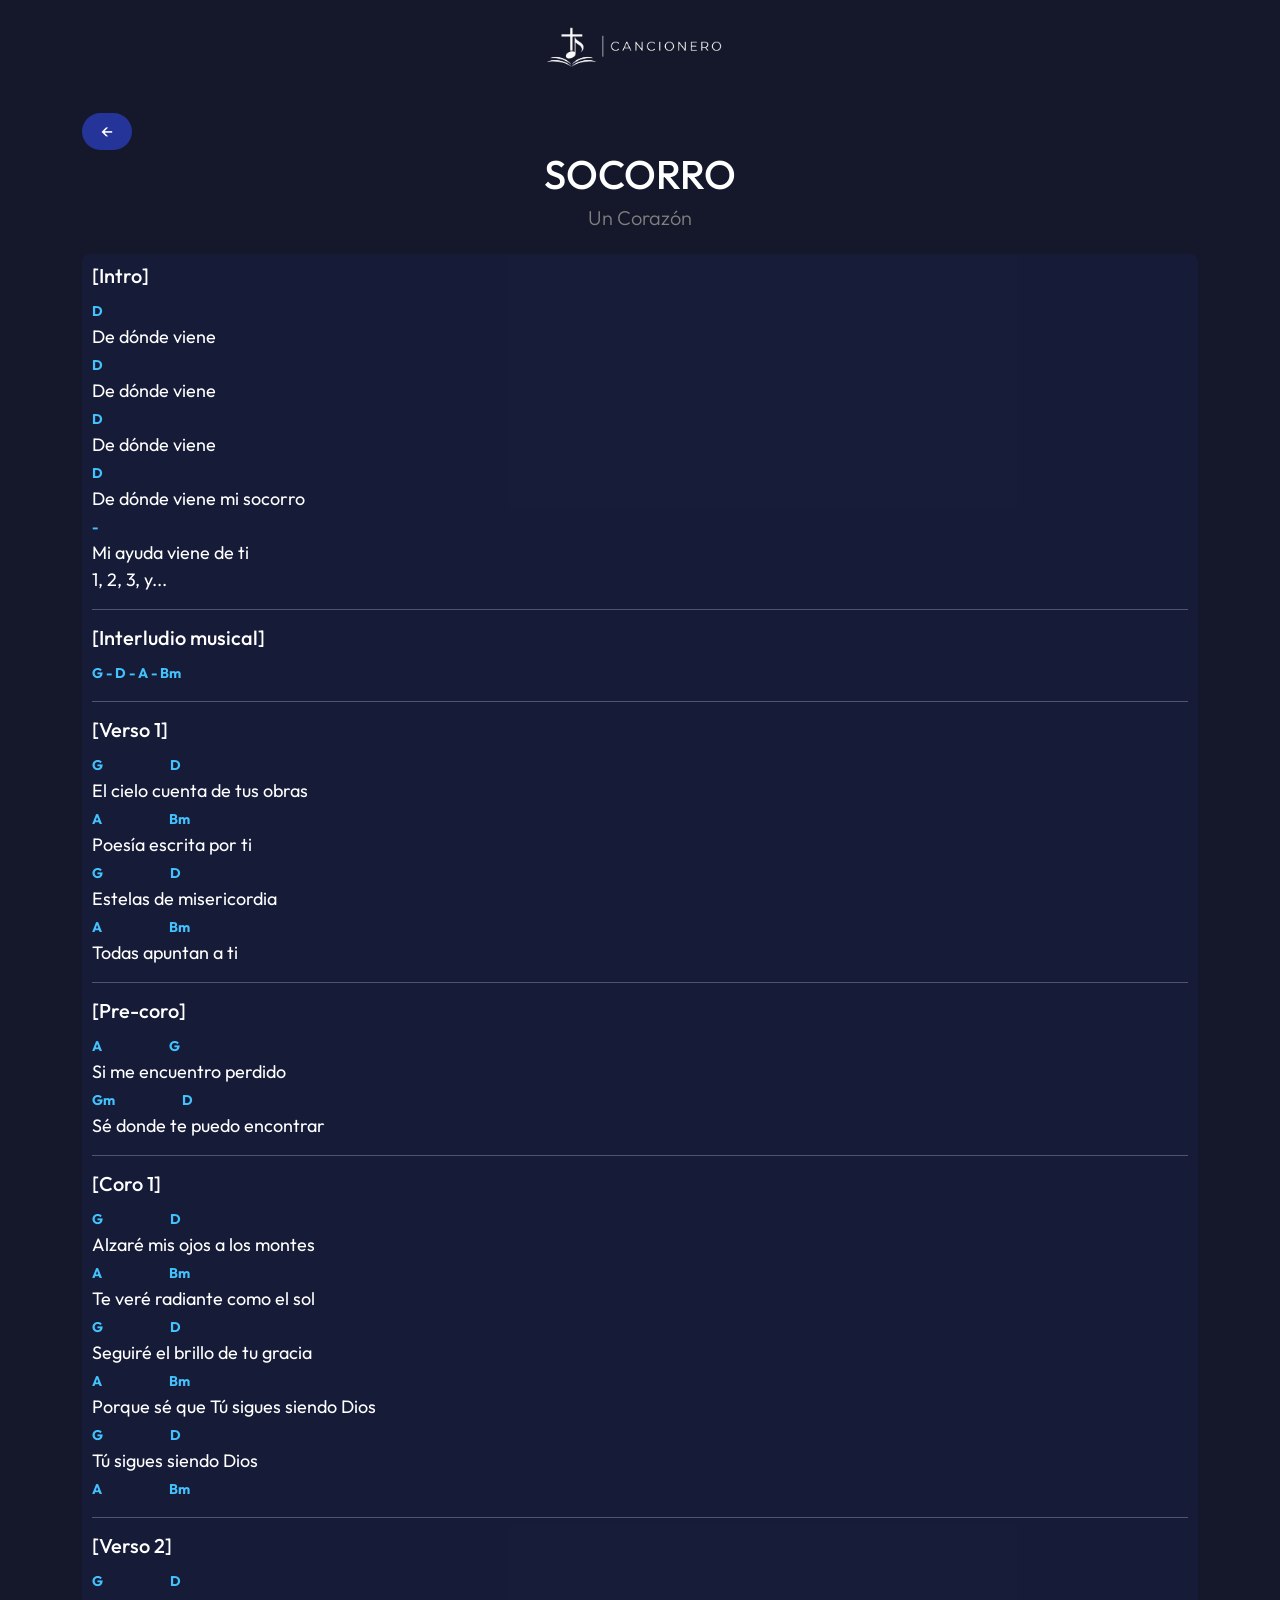
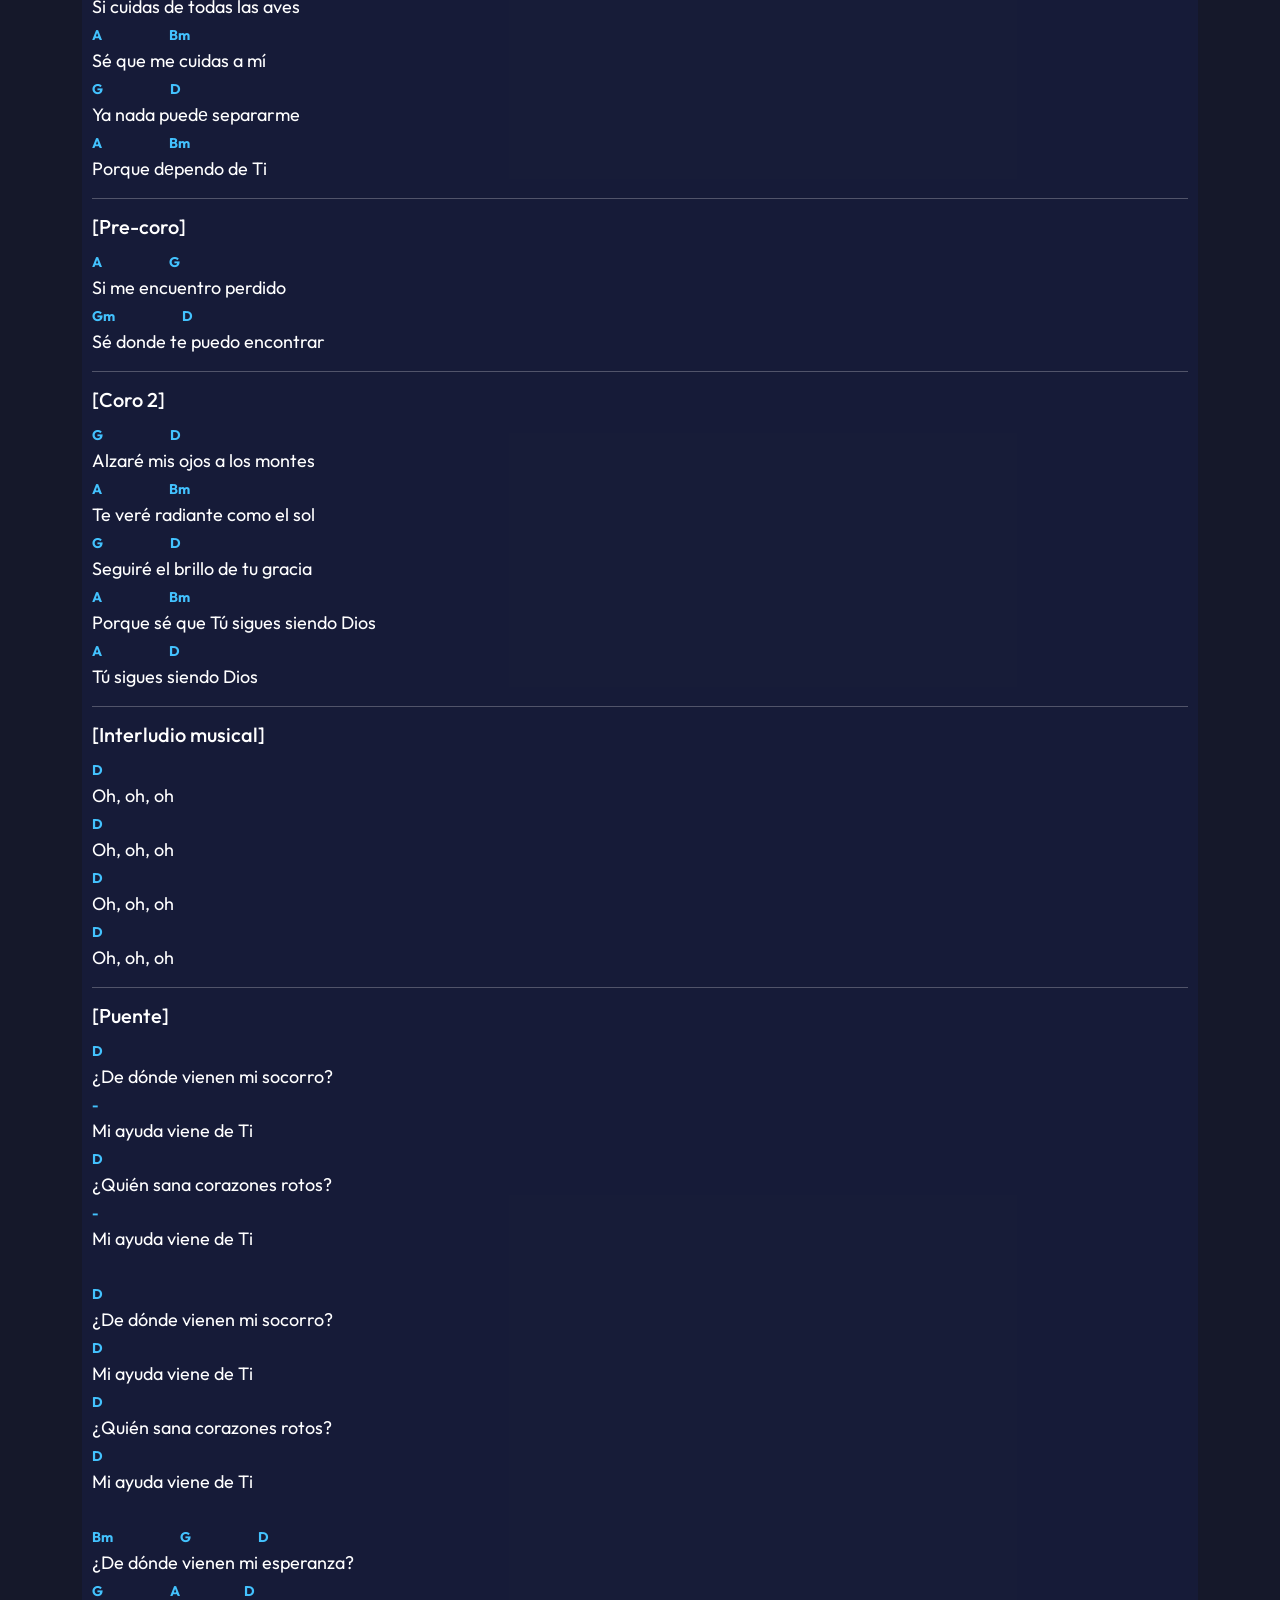
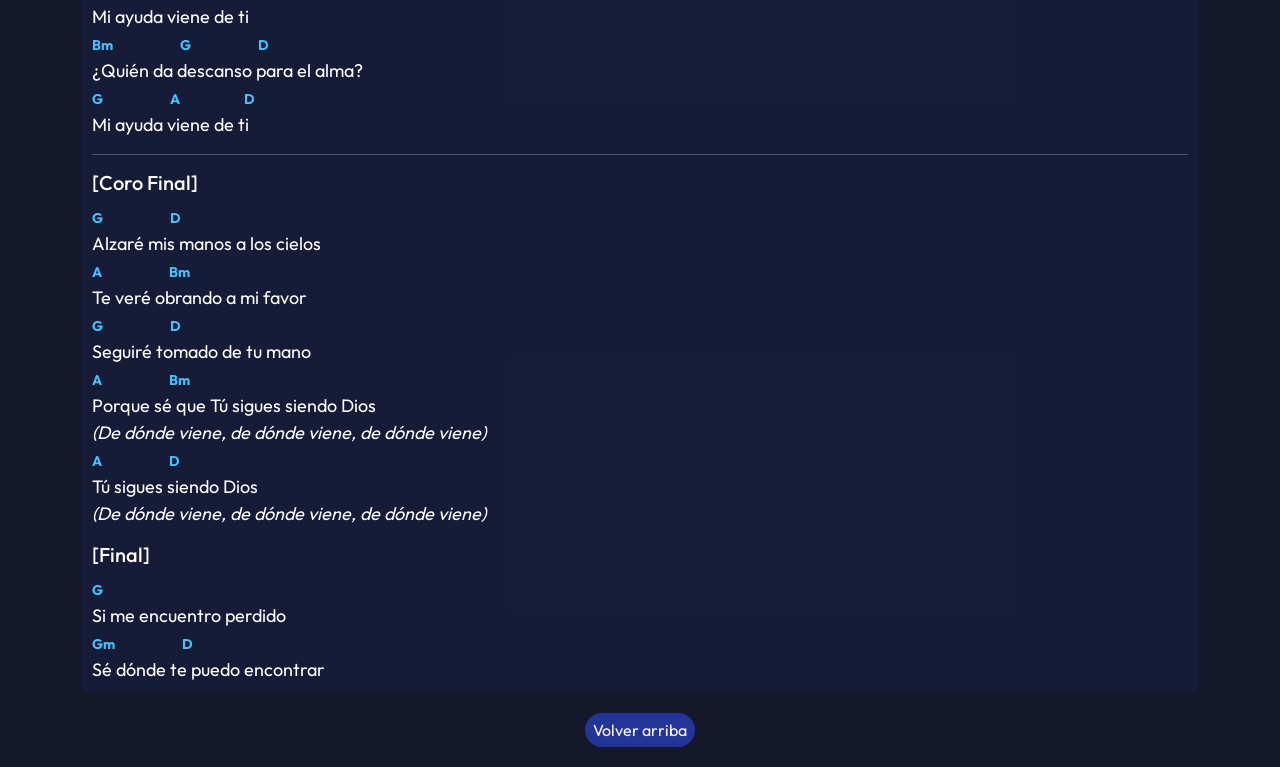
<file: pages/socorro.html>
<!doctype html>
<html lang="en">

<head>
    <meta charset="UTF-8" />
    <meta name="viewport" content="width=device-width, initial-scale=1.0" />

    <!-- Tipografía -->
    <link rel="preconnect" href="https://fonts.googleapis.com">
    <link rel="preconnect" href="https://fonts.gstatic.com" crossorigin>
    <link href="https://fonts.googleapis.com/css2?family=Outfit:wght@100..900&display=swap" rel="stylesheet">

    <!-- Bootstrap -->
    <link href="https://cdn.jsdelivr.net/npm/bootstrap@5.3.8/dist/css/bootstrap.min.css" rel="stylesheet"
        integrity="sha384-sRIl4kxILFvY47J16cr9ZwB07vP4J8+LH7qKQnuqkuIAvNWLzeN8tE5YBujZqJLB" crossorigin="anonymous">


    <!-- Estilos CSS -->
    <link rel="stylesheet" href="../assets/css/estilos.css">

    <title>Cancionero</title>
</head>

<body>
    <header>
        <nav class="container navbar justify-content-center">

          <a class="navbar-brand" href="../index.html">
                <img src="../assets/img/logo-cancionero.png" alt="">
            </a>


        </nav>
    </header>
    <main id="como-david" class="canciones container">
        <div class="d-flex justify-content-center btn-volver text-center">
            <a href="../index.html">←</a>
        </div>
        <div class="mb-4 canciones-titulos">
            <h1>SOCORRO</h1>
            <h5>Un Corazón</h5>
        </div>

        <div class="letras">
            <h5>[Intro]</h5>
            <p>
                <strong>D</strong> <br>
                De dónde viene <br>
                <strong>D</strong> <br>
                De dónde viene <br>
                <strong>D</strong> <br>
                De dónde viene <br>
                <strong>D</strong> <br>
                De dónde viene mi socorro <br>
                <strong>-</strong> <br>
                Mi ayuda viene de ti <br>
                1, 2, 3, y...
            </p>
            <hr>
            <h5>[Interludio musical]</h5>
            <p>
                <strong>G - D - A - Bm</strong><br>

            </p>
            <hr>
            <h5>[Verso 1]</h5>
            <p>
                <strong>G <span></span> D</strong> <br>
                El cielo cuenta de tus obras <br>
                <strong>A <span></span> Bm</strong><br>
                Poesía escrita por ti<br>
                <strong>G <span></span> D</strong> <br>
                Estelas de misericordia<br>
                <strong>A <span></span> Bm</strong><br>
                Todas apuntan a ti

            </p>

            <hr>

            <h5>[Pre-coro]</h5>
            <p>
                <strong>A <span></span>G</strong> <br>
                Si me encuentro perdido<br>
                <strong> Gm <span></span>D</strong> <br>
                Sé donde te puedo encontrar <br>
            </p>

            <hr>

            <h5>[Coro 1]</h5>
            <p>
                <strong>G <span></span> D</strong> <br>
                Alzaré mis ojos a los montes<br>
                <strong>A <span></span> Bm</strong><br>
                Te veré radiante como el sol<br>
                <strong>G <span></span> D</strong> <br>
                Seguiré el brillo de tu gracia<br>
                <strong>A <span></span> Bm</strong><br>
                Porque sé que Tú sigues siendo Dios<br>
                <strong>G <span></span> D</strong> <br>
                Tú sigues siendo Dios <br>
                <strong>A <span></span> Bm</strong><br>
            </p>
            <hr>
            <h5>[Verso 2]</h5>
            <p>
                <strong>G <span></span> D</strong> <br>
                Si cuidas de todas las aves<br>
                <strong>A <span></span> Bm</strong><br>
                Sé que me cuidas a mí<br>
                <strong>G <span></span> D</strong> <br>
                Ya nada puedе separarme<br>
                <strong>A <span></span> Bm</strong><br>
                Porque dеpendo de Ti

            </p>

            <hr>

            <h5>[Pre-coro]</h5>
            <p>
                <strong>A <span></span>G</strong> <br>
                Si me encuentro perdido<br>
                <strong> Gm <span></span>D</strong> <br>
                Sé donde te puedo encontrar <br>
            </p>

            <hr>

            <h5>[Coro 2]</h5>
            <p>
                <strong>G <span></span> D</strong> <br>
                Alzaré mis ojos a los montes<br>
                <strong>A <span></span> Bm</strong><br>
                Te veré radiante como el sol<br>
                <strong>G <span></span> D</strong> <br>
                Seguiré el brillo de tu gracia<br>
                <strong>A <span></span> Bm</strong><br>
                Porque sé que Tú sigues siendo Dios<br>
                <strong>A <span></span> D</strong> <br>
                Tú sigues siendo Dios <br>
            </p>

            <hr>

            <h5>[Interludio musical]</h5>
            <p>
                <strong>D</strong><br>
                Oh, oh, oh <br>
                <strong>D</strong><br>
                Oh, oh, oh <br>
                <strong>D</strong><br>
                Oh, oh, oh <br>
                <strong>D</strong><br>
                Oh, oh, oh

            </p>

            <hr>
            <h5>[Puente]</h5>
            <p>
                <strong>D</strong><br>
                ¿De dónde vienen mi socorro?<br>
                <strong>-</strong><br>
                Mi ayuda viene de Ti<br>
                <strong>D</strong><br>
                ¿Quién sana corazones rotos?<br>
                <strong>-</strong><br>
                Mi ayuda viene de Ti<br>
                <br>
                <strong>D</strong><br>
                ¿De dónde vienen mi socorro?<br>
                <strong>D</strong><br>
                Mi ayuda viene de Ti<br>
                <strong>D</strong><br>
                ¿Quién sana corazones rotos?<br>
                <strong>D</strong><br>
                Mi ayuda viene de Ti<br>

                <br>
                <strong>Bm <span></span>G <span></span>D</strong><br>
                ¿De dónde vienen mi esperanza?<br>
                <strong>G <span></span>A<span></span>D</strong><br>
                Mi ayuda viene de ti<br>
                <strong>Bm <span></span>G <span></span>D</strong><br>
                ¿Quién da descanso para el alma?<br>
                <strong>G <span></span>A<span></span>D</strong><br>
                Mi ayuda viene de ti<br>
            </p>
            <hr>

            <h5>[Coro Final]</h5>
            <p>
                <strong>G <span></span> D</strong> <br>
                Alzaré mis manos a los cielos<br>
                <strong>A <span></span> Bm</strong><br>
                Te veré obrando a mi favor<br>
                <strong>G <span></span> D</strong> <br>
                Seguiré tomado de tu mano<br>
                <strong>A <span></span> Bm</strong><br>
                Porque sé que Tú sigues siendo Dios<br>
                <i>(De dónde viene, de dónde viene, de dónde viene)</i> <br>
                <strong>A <span></span> D</strong> <br>
                Tú sigues siendo Dios <br>
                <i>(De dónde viene, de dónde viene, de dónde viene)</i>
            </p>


            <h5>[Final]</h5>
            <strong>G</strong> <br>
            Si me encuentro perdido <br>
            <strong>Gm <span></span>D</strong> <br>
            Sé dónde te puedo encontrar <br>

        </div>


    </main>
    <footer class="d-flex justify-content-center">

        <a class="btn-arriba" href="socorro.html">Volver arriba</a>
    </footer>
</body>

</html>
</file>
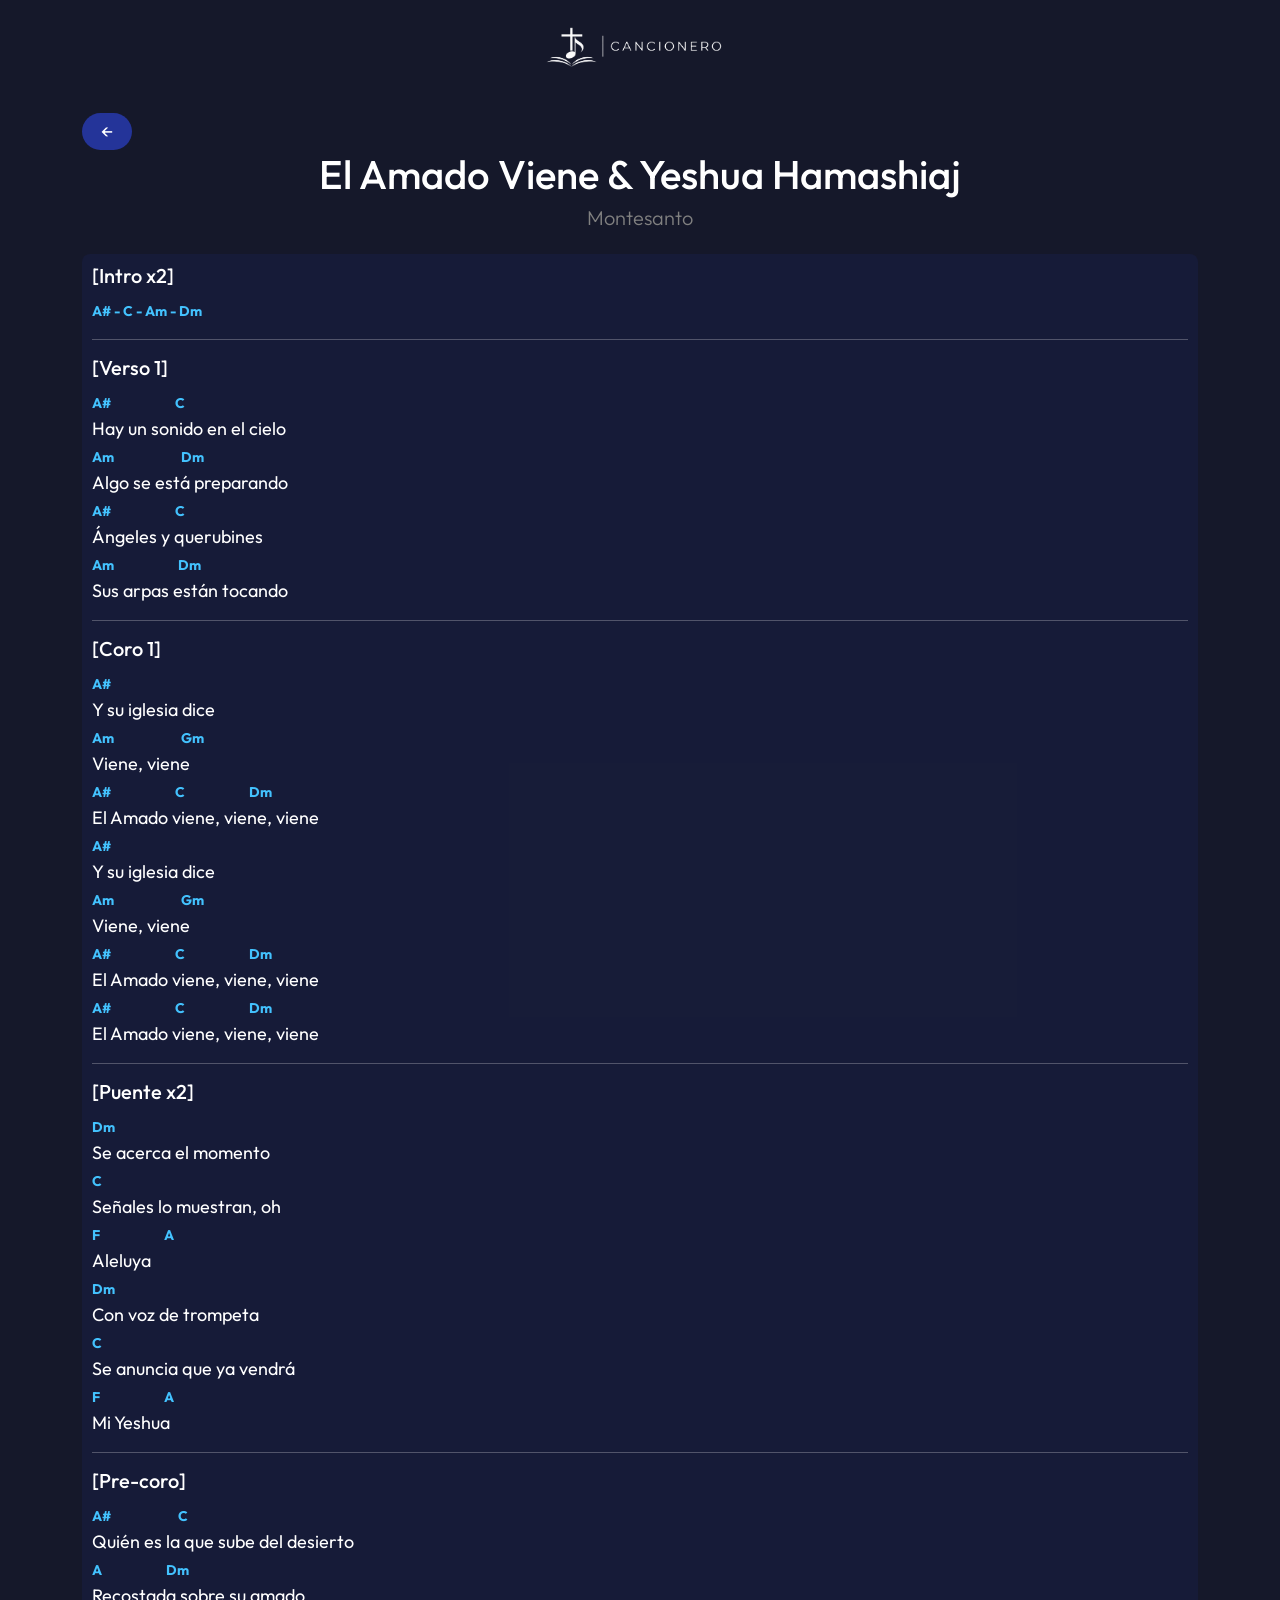
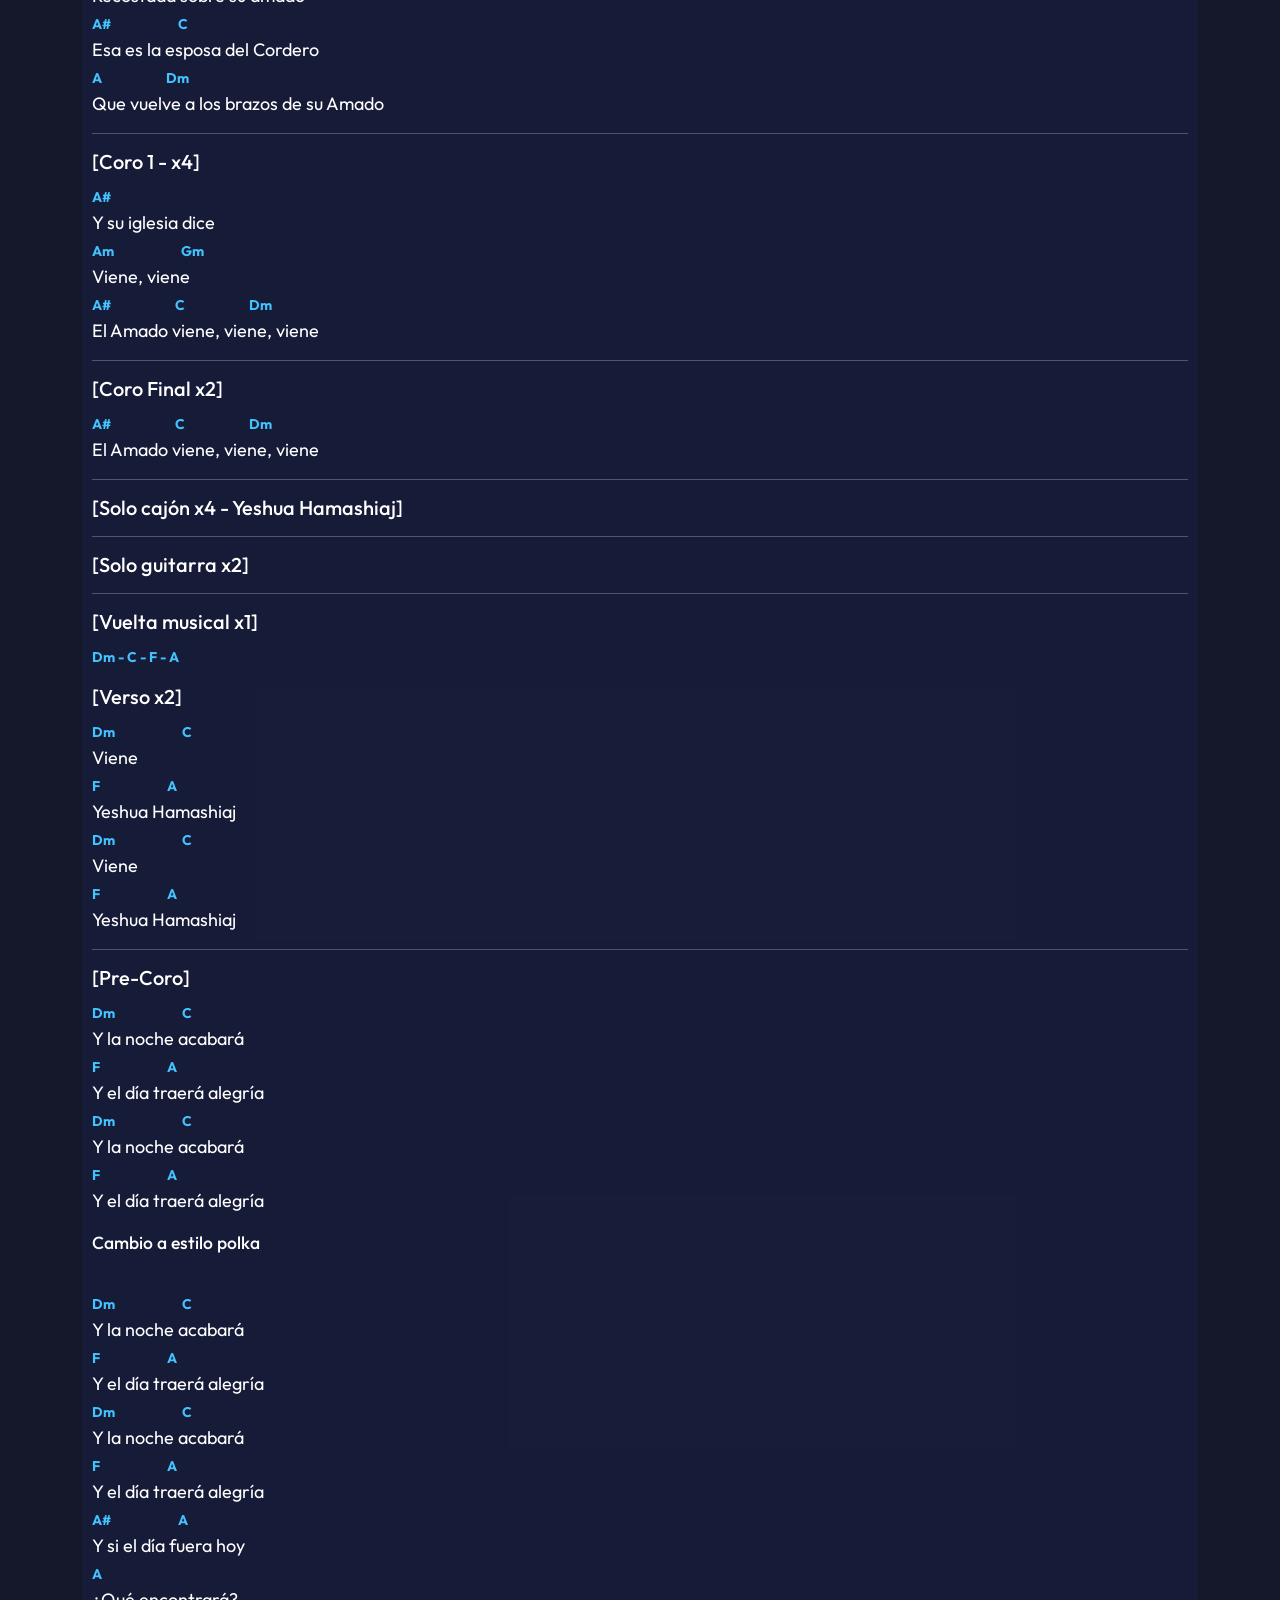
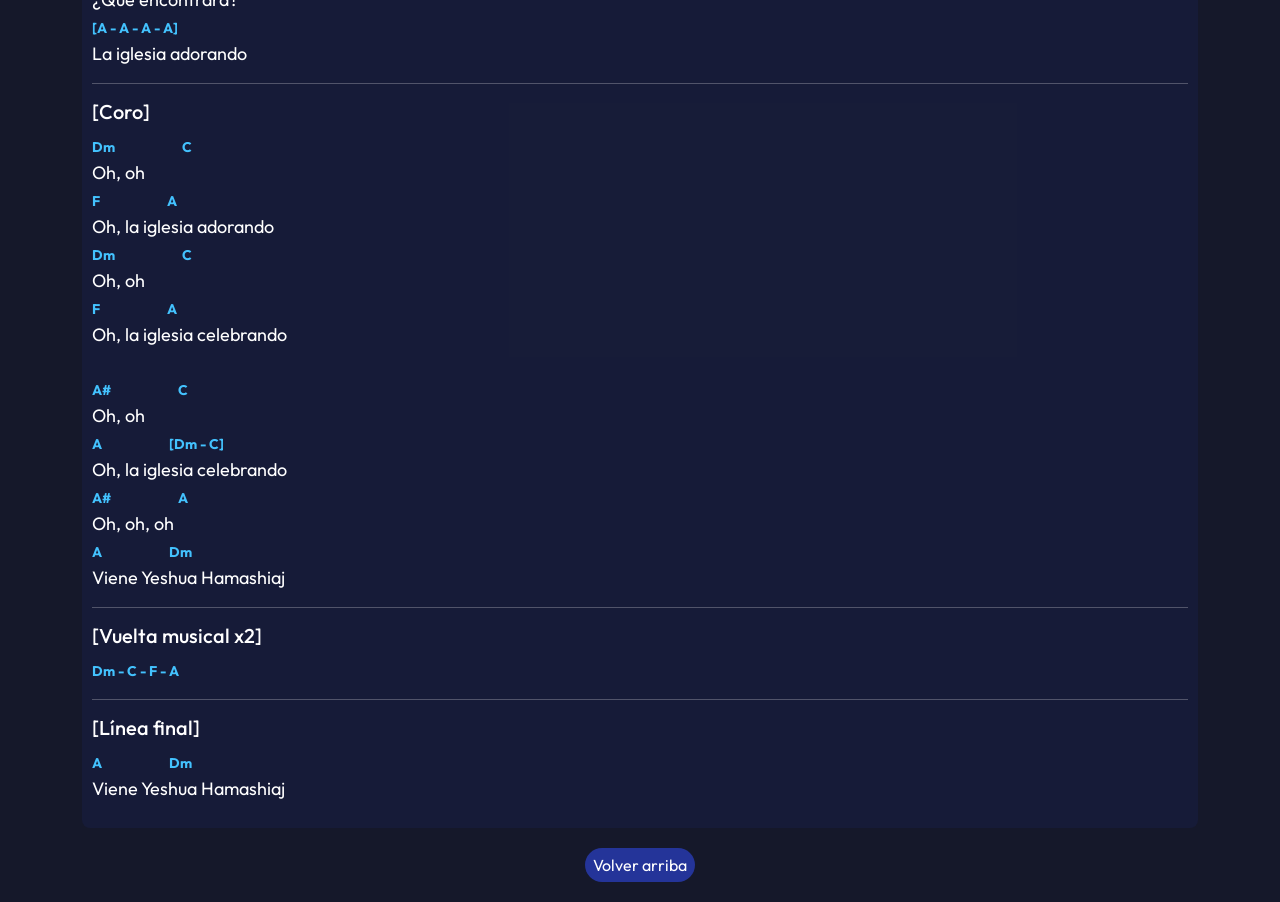
<file: pages/yeshua-amado.html>
<!doctype html>
<html lang="en">

<head>
    <meta charset="UTF-8" />
    <meta name="viewport" content="width=device-width, initial-scale=1.0" />

    <!-- Tipografía -->
    <link rel="preconnect" href="https://fonts.googleapis.com">
    <link rel="preconnect" href="https://fonts.gstatic.com" crossorigin>
    <link href="https://fonts.googleapis.com/css2?family=Outfit:wght@100..900&display=swap" rel="stylesheet">

    <!-- Bootstrap -->
    <link href="https://cdn.jsdelivr.net/npm/bootstrap@5.3.8/dist/css/bootstrap.min.css" rel="stylesheet"
        integrity="sha384-sRIl4kxILFvY47J16cr9ZwB07vP4J8+LH7qKQnuqkuIAvNWLzeN8tE5YBujZqJLB" crossorigin="anonymous">


    <!-- Estilos CSS -->
    <link rel="stylesheet" href="../assets/css/estilos.css">
    <title>Cancionero</title>
</head>

<body>
    <header>
        <nav class="container navbar justify-content-center">

            <a class="navbar-brand" href="../index.html">
                <img src="../assets/img/logo-cancionero.png" alt="">
            </a>


        </nav>
    </header>
    <main id="como-david" class="canciones container">
        <div class="d-flex justify-content-center btn-volver text-center">
            <a href="../index.html">←</a>
        </div>
        <div class="mb-4 canciones-titulos">
            <h1>El Amado Viene & Yeshua Hamashiaj</h1>
            <h5>Montesanto</h5>
        </div>

        <div class="letras">
            <h5>[Intro x2]</h5>
            <p>
                <strong>A# - C - Am - Dm</strong>
            </p>

            <hr>

            <h5>[Verso 1]</h5>
            <p>
                <strong>A#<span></span>C</strong> <br>
                Hay un sonido en el cielo<br>
                <strong>Am <span></span> Dm</strong><br>
                Algo se está preparando<br>
                <strong>A#<span></span>C</strong> <br>
                Ángeles y querubines<br>
                <strong>Am<span></span>Dm</strong><br>
                Sus arpas están tocando
            </p>
            <hr>
            <h5>[Coro 1]</h5>
            <p>
                <strong>A#</strong> <br>
                Y su iglesia dice<br>
                <strong>Am <span></span>Gm</strong> <br>
                Viene, viene<br>
                <strong>A#<span></span>C<span></span>Dm</strong> <br>
                El Amado viene, viene, viene<br>
                <strong>A#</strong> <br>
                Y su iglesia dice<br>
                <strong>Am <span></span>Gm</strong> <br>
                Viene, viene<br>
                <strong>A#<span></span>C<span></span>Dm</strong> <br>
                El Amado viene, viene, viene<br>
                <strong>A#<span></span>C<span></span>Dm</strong> <br>
                El Amado viene, viene, viene<br>

            </p>
            <hr>
            <h5>[Puente x2]</h5>
            <p>
                <strong>Dm</strong> <br>
                Se acerca el momento<br>
                <strong>C</strong> <br>
                Señales lo muestran, oh<br>
                <strong>F<span></span>A</strong> <br>
                Aleluya<br>
                <strong>Dm</strong> <br>
                Con voz de trompeta<br>
                <strong>C</strong> <br>
                Se anuncia que ya vendrá<br>
                <strong>F<span></span>A</strong> <br>
                Mi Yeshua<br>

            </p>
            <hr>
            <h5>[Pre-coro]</h5>
            <p>
                <strong>A# <span></span>C</strong> <br>
                Quién es la que sube del desierto<br>
                <strong>A<span></span>Dm</strong><br>
                Recostada sobre su amado<br>
                <strong>A# <span></span>C</strong> <br>
                Esa es la esposa del Cordero<br>
                <strong>A<span></span>Dm</strong><br>
                Que vuelve a los brazos de su Amado<br>

            </p>

            <hr>

            <h5>[Coro 1 - x4]</h5>
            <p>
                <strong>A#</strong> <br>
                Y su iglesia dice<br>
                <strong>Am <span></span>Gm</strong> <br>
                Viene, viene<br>
                <strong>A#<span></span>C<span></span>Dm</strong> <br>
                El Amado viene, viene, viene<br>

            </p>

            <hr>

            <h5> [Coro Final x2]</h5>
            <p>
                <strong>A#<span></span>C<span></span>Dm</strong> <br>
                El Amado viene, viene, viene<br>
            </p>

            <hr>

            <h5>[Solo cajón x4 - Yeshua Hamashiaj]</h5>

            <hr>

            <h5>[Solo guitarra x2]</h5>

            <hr>

            <h5>[Vuelta musical x1]</h5>
            <p>
                <strong>Dm - C - F - A</strong>
            </p>

            <h5>[Verso x2]</h5>
            <p>
                <strong> Dm <span></span> C</strong> <br>
                Viene<br>
                <strong> F <span></span>A</strong> <br>
                Yeshua Hamashiaj<br>
                <strong> Dm <span></span> C</strong> <br>
                Viene<br>
                <strong> F <span></span>A</strong> <br>
                Yeshua Hamashiaj<br>

            </p>
            <hr>
            <h5>[Pre-Coro]</h5>
            <p>
                <strong> Dm <span></span> C</strong> <br>
                Y la noche acabará<br>
                <strong> F <span></span>A</strong> <br>
                Y el día traerá alegría<br>
                <strong> Dm <span></span> C</strong> <br>
                Y la noche acabará<br>
                <strong> F <span></span>A</strong> <br>
                Y el día traerá alegría<br>

            <h5><small>Cambio a estilo polka</small></h5> <br>
            <strong> Dm <span></span> C</strong> <br>
            Y la noche acabará<br>
            <strong> F <span></span>A</strong> <br>
            Y el día traerá alegría<br>
            <strong> Dm <span></span> C</strong> <br>
            Y la noche acabará<br>
            <strong> F <span></span>A</strong> <br>
            Y el día traerá alegría<br>

            <strong>A# <span></span> A</strong> <br>
            Y si el día fuera hoy <br>
            <strong>A</strong> <br>
            ¿Qué encontrará? <br>
            <strong>[A - A - A - A]</strong> <br>
            La iglesia adorando
            </p>
            <hr>
            <h5>[Coro]</h5>
            <p>
                <strong> Dm <span></span> C</strong> <br>
                Oh, oh<br>
                <strong> F <span></span>A</strong> <br>
                Oh, la iglesia adorando<br>
                <strong> Dm <span></span> C</strong> <br>
                Oh, oh<br>
                <strong> F <span></span>A</strong> <br>
                Oh, la iglesia celebrando<br>
                <br>
                <strong>A# <span></span>C</strong><br>
                Oh, oh <br>
                <strong>A <span></span> [Dm - C]</strong> <br>
                Oh, la iglesia celebrando<br>
                <strong>A# <span></span> A</strong> <br>
                Oh, oh, oh<br>
                <strong>A <span></span>Dm</strong> <br>
                Viene Yeshua Hamashiaj<br>

            </p>
            <hr>

            <h5>[Vuelta musical x2]</h5>
            <p>
                <strong>Dm - C - F - A</strong>
            </p>


            <hr>

            <h5>[Línea final]</h5>
            <p><strong>A <span></span>Dm</strong> <br>
                Viene Yeshua Hamashiaj</p>

        </div>

    </main>
    <footer class="d-flex justify-content-center">

        <a class="btn-arriba" href="yeshua-amado.html">Volver arriba</a>
    </footer>
</body>

</html>
</file>
<file: assets/css/estilos.css>
:root {
  --primary-color: #15182a;
  --secondary-color: #243499;
  --light-color: #43c2fe;
}

* {
  margin: 0;
  padding: 0;
  box-sizing: border-box;
}

body {
  font-family: "Outfit", sans-serif;
  background-color: var(--primary-color);
  color: #ffffff;
}

.badge-nueva {
  background-color: #a64b36;
}
.badge-repaso {
  background-color: #46615a;
}

.card {
  max-width: 26rem;
  margin-inline: 5px;
  margin-bottom: 10px;
}
.card img {
  object-fit: cover;
  width: 100%;
}

.card .card-body h5 {
  font-size: 18px;
  text-transform: capitalize;
}

.card .card-body .card-text {
  font-size: 16px;
}

span {
  margin-right: 4rem;
}
header {
  margin-bottom: 20px;
}

.canciones {
  font-size: 18px;
}

.canciones-titulos {
  text-align: center;
}

.canciones-titulos h5 {
  font-weight: 300;
  color: gray;
}
.letras {
  background-color: #24349920;
  padding: 10px;
  border-radius: 8px;
}
strong {
  color: var(--light-color);
  font-size: 14px;
}
.navbar-brand {
  width: 200px;
}

.navbar-brand img {
  object-fit: cover;
  width: 100%;
}

footer {
  margin: 20px 0;
}
.btn-arriba {
  background-color: var(--secondary-color);
  color: #fff;
  padding: 5px 8px;
  text-decoration: none;
  border-radius: 50px;
}

#hero .hero-bg {
  background-image: url(../img/adoracion-azul.jpeg);
  min-height: 200px;
  background-position: center;
  background-size: cover;
  border-radius: 10px;
  display: flex;
  align-items: center;
  justify-content: center;
}

#hero .hero-bg h1 {
  text-transform: uppercase;
  text-shadow: 2px 2px 3px #000000;
}

#buscador {
  border-radius: 50px;
}

.btn-volver {
  background-color: #243499;
  border-radius: 50px;
  padding: 5px 8px;
  width: 50px;
}

.btn-volver a {
  text-decoration: none;
  color: #fff;
}
</file>
